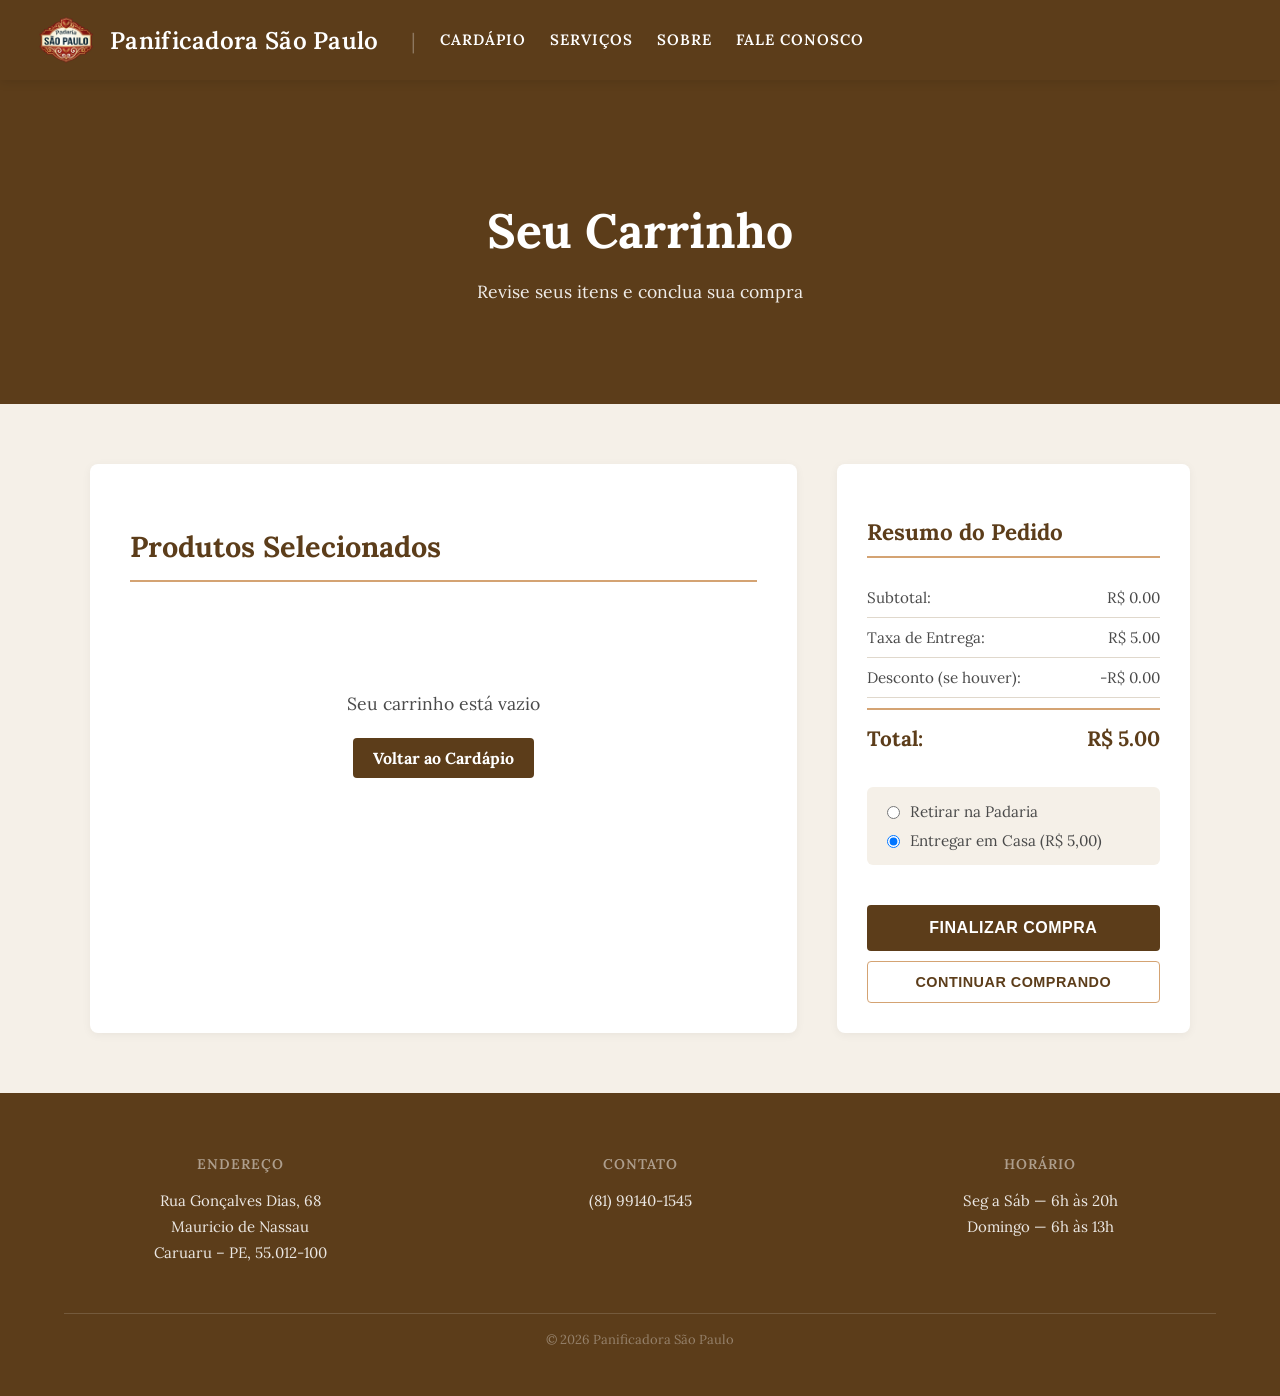
<file: compra.html>
<!doctype html>
<html lang="pt-BR">
  <head>
    <meta charset="UTF-8" />
    <meta name="viewport" content="width=device-width, initial-scale=1.0" />
    <title>Carrinho de Compras — Panificadora São Paulo</title>
    <link rel="stylesheet" href="css/style.css" />
    <link
      href="https://fonts.googleapis.com/css2?family=Lora&display=swap"
      rel="stylesheet"
    />
    <script src="js/script.js" defer></script>
    <link rel="icon" href="img/logo-removebg-preview.png" type="imagem/png" />
  </head>
  <body>
    <header>
      <div class="header-logo">
        <a href="index.html" class="logo-link">
          <img
            src="img/logo-removebg-preview.png"
            alt="Logotipo Panificadora São Paulo"
          />
          <h1 class="h1_title">Panificadora São Paulo</h1>
        </a>
      </div>
      <button class="menu-toggle" aria-expanded="false" aria-label="Abrir menu">
        <span class="bar"></span>
        <span class="bar"></span>
        <span class="bar"></span>
      </button>
      <nav class="main-nav">
        <a href="cardapio.html">Cardápio</a>
        <a href="serviços.html">Serviços</a>
        <a href="sobre.html">Sobre</a>
        <a href="fale_conosco.html">Fale Conosco</a>
      </nav>
    </header>

    <main class="compra-container">
      <section class="compra-hero">
        <div class="container">
          <h1>Seu Carrinho</h1>
          <p>Revise seus itens e conclua sua compra</p>
        </div>
      </section>

      <section class="container section-padding">
        <div class="compra-wrapper">
          <!-- Carrinho de Compras -->
          <div class="carrinho-lista">
            <h2>Produtos Selecionados</h2>

            <div id="carrinhoVazio" class="carrinho-vazio">
              <p>Seu carrinho está vazio</p>
              <a href="cardapio.html" class="btn-voltar">Voltar ao Cardápio</a>
            </div>

            <table
              id="tabelaProdutos"
              class="tabela-carrinho"
              style="display: none"
            >
              <thead>
                <tr>
                  <th>Produto</th>
                  <th>Preço Unitário</th>
                  <th>Quantidade</th>
                  <th>Subtotal</th>
                  <th>Ação</th>
                </tr>
              </thead>
              <tbody id="corpoProdutos">
                <!-- Produtos dinâmicos aqui -->
              </tbody>
            </table>
          </div>

          <!-- Resumo da Compra -->
          <aside class="resumo-compra">
            <div class="resumo-card">
              <h3>Resumo do Pedido</h3>

              <div class="resumo-item">
                <span>Subtotal:</span>
                <span id="subtotal">R$ 0,00</span>
              </div>

              <div class="resumo-item">
                <span>Taxa de Entrega:</span>
                <span id="taxaEntrega">R$ 0,00</span>
              </div>

              <div class="resumo-item">
                <span>Desconto (se houver):</span>
                <span id="desconto">-R$ 0,00</span>
              </div>

              <div class="resumo-total">
                <span>Total:</span>
                <span id="total">R$ 0,00</span>
              </div>

              <div class="opcoes-entrega">
                <label>
                  <input type="radio" name="tipoEntrega" value="retirada" />
                  Retirar na Padaria
                </label>
                <label>
                  <input
                    type="radio"
                    name="tipoEntrega"
                    value="entrega"
                    checked
                  />
                  Entregar em Casa (R$ 5,00)
                </label>
              </div>

              <button class="btn-finalizar">Finalizar Compra</button>
              <button
                class="btn-continuar"
                onclick="window.location.href = 'cardapio.html'"
              >
                Continuar Comprando
              </button>
            </div>
          </aside>
        </div>

        <!-- Formulário de Checkout -->
        <section id="checkoutSection" style="display: none">
          <h2>Dados da Entrega</h2>
          <form id="formCheckout" class="form-checkout">
            <div class="form-row">
              <div class="form-group">
                <label for="nomeCliente">Nome Completo *</label>
                <input
                  type="text"
                  id="nomeCliente"
                  name="nomeCliente"
                  minlength="3"
                  autocomplete="name"
                  required
                />
              </div>
              <div class="form-group">
                <label for="emailCliente">E-mail *</label>
                <input
                  type="email"
                  id="emailCliente"
                  name="emailCliente"
                  autocomplete="email"
                  required
                />
              </div>
            </div>

            <div class="form-row">
              <div class="form-group">
                <label for="telefoneCliente">Telefone *</label>
                <input
                  type="tel"
                  id="telefoneCliente"
                  name="telefoneCliente"
                  placeholder="(XX) XXXXX-XXXX"
                  inputmode="tel"
                  pattern="\(?\d{2}\)?\s?\d{4,5}-?\d{4}"
                  title="Informe um telefone válido com DDD. Ex.: (81) 99140-1545"
                  autocomplete="tel"
                  required
                />
              </div>
              <div class="form-group">
                <label for="cepCliente">CEP *</label>
                <input
                  type="text"
                  id="cepCliente"
                  name="cepCliente"
                  placeholder="XXXXX-XXX"
                  inputmode="numeric"
                  pattern="\d{5}-?\d{3}"
                  title="Informe um CEP válido. Ex.: 55012-100"
                  autocomplete="postal-code"
                  required
                />
              </div>
            </div>

            <div class="form-row">
              <div class="form-group">
                <label for="ruaCliente">Rua *</label>
                <input
                  type="text"
                  id="ruaCliente"
                  name="ruaCliente"
                  minlength="3"
                  autocomplete="address-line1"
                  required
                />
              </div>
              <div class="form-group">
                <label for="numeroCliente">Número *</label>
                <input
                  type="text"
                  id="numeroCliente"
                  name="numeroCliente"
                  inputmode="numeric"
                  pattern="\d+"
                  title="Informe apenas números no campo Número."
                  autocomplete="address-line2"
                  required
                />
              </div>
            </div>

            <div class="form-row">
              <div class="form-group">
                <label for="complementoCliente">Complemento</label>
                <input
                  type="text"
                  id="complementoCliente"
                  name="complementoCliente"
                  placeholder="Apto, sala, etc."
                />
              </div>
              <div class="form-group">
                <label for="bairroCliente">Bairro *</label>
                <input
                  type="text"
                  id="bairroCliente"
                  name="bairroCliente"
                  minlength="2"
                  autocomplete="address-level3"
                  required
                />
              </div>
            </div>

            <div class="form-group">
              <label for="localidadeFixa">Localidade</label>
              <input
                type="text"
                id="localidadeFixa"
                value="Caruaru - PE"
                readonly
                aria-readonly="true"
              />
            </div>

            <div class="form-group">
              <label for="obsCliente">Observações</label>
              <textarea
                id="obsCliente"
                name="obsCliente"
                rows="3"
                placeholder="Deixe sua mensagem (opcional)"
              ></textarea>
            </div>

            <div class="form-actions">
              <button type="submit" class="btn-confirmar">
                Confirmar Compra
              </button>
              <button type="button" class="btn-voltar-carrinho">
                Voltar ao Carrinho
              </button>
            </div>
          </form>
        </section>
      </section>
    </main>

    <footer class="footer">
      <div class="footer-linha-topo">
        <div class="footer-bloco">
          <h3>Endereço</h3>
          <p>
            Rua Gonçalves Dias, 68<br />Mauricio de Nassau<br />Caruaru – PE,
            55.012-100
          </p>
        </div>
        <div class="footer-bloco">
          <h3>Contato</h3>
          <p>(81) 99140-1545</p>
        </div>
        <div class="footer-bloco">
          <h3>Horário</h3>
          <p>Seg a Sáb — 6h às 20h<br />Domingo — 6h às 13h</p>
        </div>
      </div>
      <p class="footer-copy">© 2026 Panificadora São Paulo</p>
    </footer>
  </body>
</html>
</file>
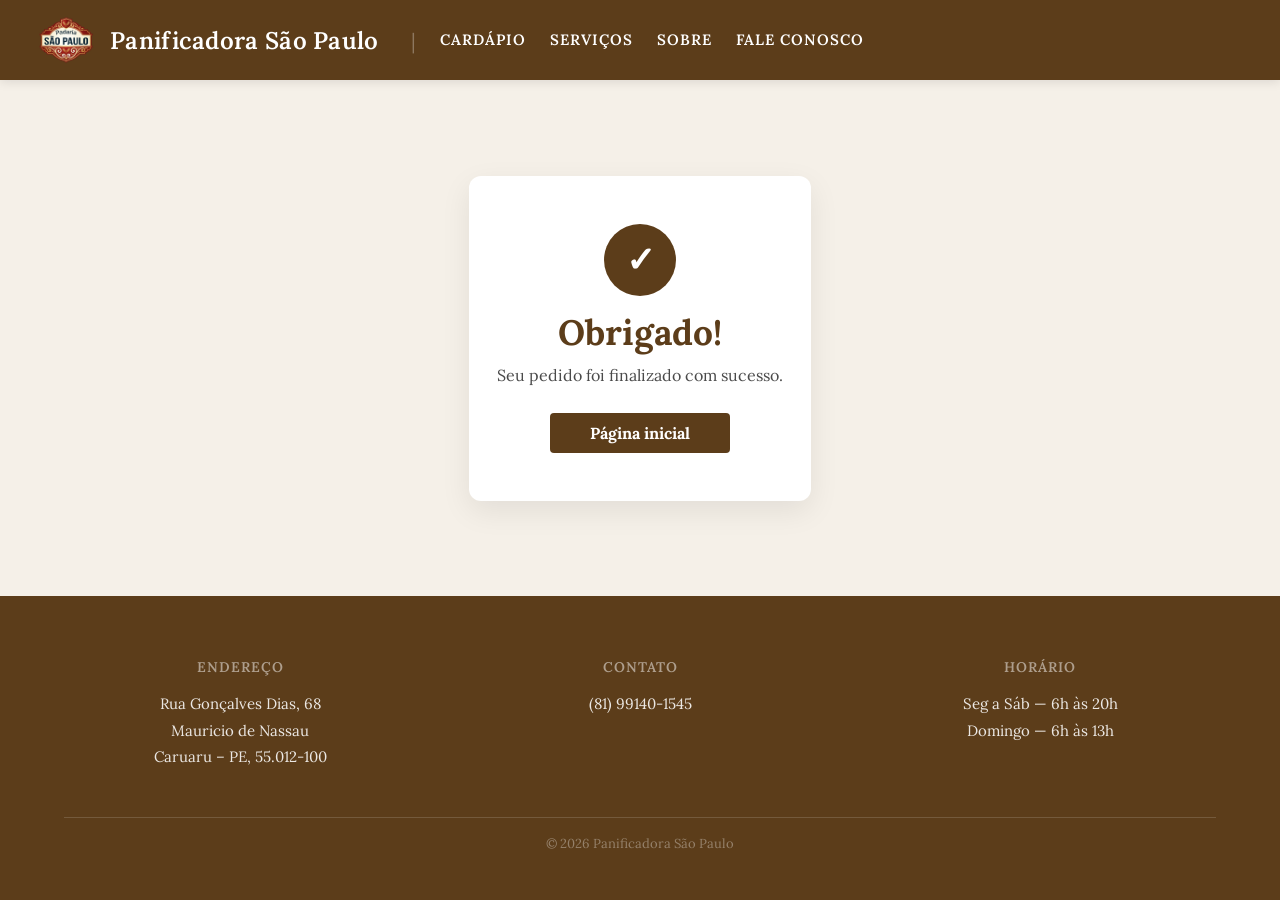
<file: compra_concluida.html>
<!doctype html>
<html lang="pt-BR">
  <head>
    <meta charset="UTF-8" />
    <meta name="viewport" content="width=device-width, initial-scale=1.0" />
    <title>Compra Finalizada</title>
    <link rel="stylesheet" href="css/style.css" />
    <link
      href="https://fonts.googleapis.com/css2?family=Lora&display=swap"
      rel="stylesheet"
    />
    <script src="js/script.js" defer></script>
    <link rel="icon" href="img/logo-removebg-preview.png" type="imagem/png" />
  </head>
  <body>
    <header>
      <div class="header-logo">
        <a href="index.html" class="logo-link"
          ><img src="img/logo-removebg-preview.png" alt="ícone" />
          <h1 class="h1_title">Panificadora São Paulo</h1>
        </a>
      </div>
      <button class="menu-toggle" aria-expanded="false" aria-label="Abrir menu">
        <span class="bar"></span>
        <span class="bar"></span>
        <span class="bar"></span>
      </button>
      <nav class="main-nav">
        <a href="cardapio.html">Cardápio</a>
        <a href="serviços.html">Serviços</a>
        <a href="sobre.html">Sobre</a>
        <a href="fale_conosco.html">Fale Conosco</a>
      </nav>
    </header>

    <main class="mensagem-enviada-wrapper">
      <section class="container section-padding">
        <div class="mensagem-enviada-card">
          <div class="mensagem-enviada-check" aria-hidden="true">✓</div>
          <h1>Obrigado!</h1>
          <p>Seu pedido foi finalizado com sucesso.</p>
          <a href="index.html" class="btn-voltar">Página inicial</a>
        </div>
      </section>
    </main>

    <footer class="footer">
      <div class="footer-linha-topo">
        <div class="footer-bloco">
          <h3>Endereço</h3>
          <p>
            Rua Gonçalves Dias, 68<br />
            Mauricio de Nassau<br />
            Caruaru – PE, 55.012-100
          </p>
        </div>
        <div class="footer-bloco">
          <h3>Contato</h3>
          <p>(81) 99140-1545</p>
        </div>
        <div class="footer-bloco">
          <h3>Horário</h3>
          <p>Seg a Sáb — 6h às 20h<br />Domingo — 6h às 13h</p>
        </div>
      </div>
      <p class="footer-copy">© 2026 Panificadora São Paulo</p>
    </footer>
  </body>
</html>
</file>
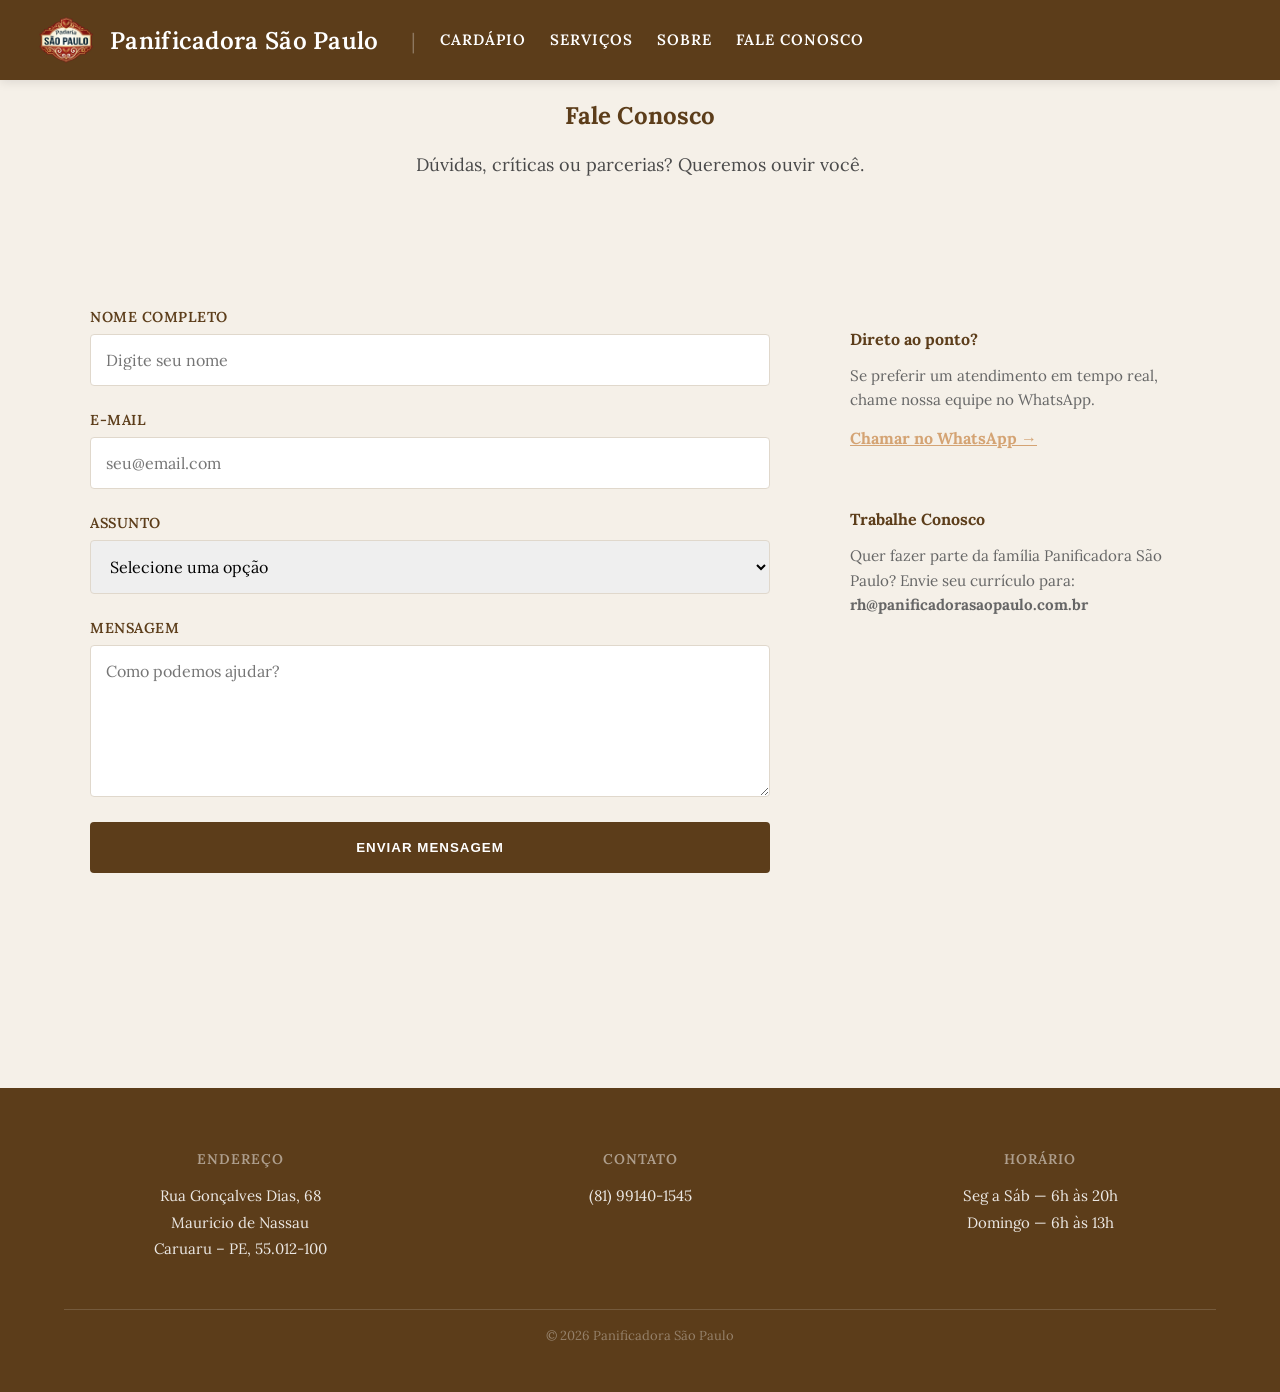
<file: fale_conosco.html>
<!doctype html>
<html lang="pt-BR">
  <head>
    <meta charset="UTF-8" />
    <meta name="viewport" content="width=device-width, initial-scale=1.0" />
    <title>Fale Conosco</title>
    <link rel="stylesheet" href="css/style.css" />
    <link
      href="https://fonts.googleapis.com/css2?family=Lora&display=swap"
      rel="stylesheet"
    />
    <script src="js/script.js" defer></script>
    <link rel="icon" href="img/logo-removebg-preview.png" type="imagem/png" />
  </head>
  <body>
    <header>
      <div class="header-logo">
        <a href="index.html" class="logo-link"
          ><img src="img/logo-removebg-preview.png" alt="ícone" />
          <h1 class="h1_title">Panificadora São Paulo</h1>
        </a>
      </div>
      <button class="menu-toggle" aria-expanded="false" aria-label="Abrir menu">
        <span class="bar"></span>
        <span class="bar"></span>
        <span class="bar"></span>
      </button>
      <nav class="main-nav">
        <a href="cardapio.html">Cardápio</a>
        <a href="serviços.html">Serviços</a>
        <a href="sobre.html">Sobre</a>
        <a href="fale_conosco.html">Fale Conosco</a>
      </nav>
    </header>

    <main class="contato-page">
      <section class="contato-hero">
        <div class="container">
          <h1 class="faleconosco-hero-h1">Fale Conosco</h1>
          <p class="p-faleconosco">
            Dúvidas, críticas ou parcerias? Queremos ouvir você.
          </p>
        </div>
      </section>

      <section class="container section-padding">
        <div class="contato-wrapper">
          <form id="contatoForm" class="contato-form">
            <input
              type="hidden"
              name="access_key"
              value="COLE_SUA_ACCESS_KEY_WEB3FORMS"
            />
            <input
              type="hidden"
              name="subject"
              value="Novo contato - Panificadora São Paulo"
            />
            <input
              type="hidden"
              name="from_name"
              value="Site Panificadora São Paulo"
            />
            <input
              type="checkbox"
              name="botcheck"
              class="hidden-botcheck"
              tabindex="-1"
              autocomplete="off"
            />
            <div class="form-group">
              <label for="nome">Nome Completo</label>
              <input
                type="text"
                id="nome"
                name="nome"
                placeholder="Digite seu nome"
                required
              />
            </div>

            <div class="form-group">
              <label for="email">E-mail</label>
              <input
                type="email"
                id="email"
                name="email"
                placeholder="seu@email.com"
                required
              />
            </div>

            <div class="form-group">
              <label for="assunto">Assunto</label>
              <select id="assunto" name="assunto" required>
                <option value="" disabled selected>Selecione uma opção</option>
                <option value="elogio">Elogio</option>
                <option value="reclamacao">Reclamação</option>
                <option value="contratacao">
                  Contratação de Serviço de Entrega
                </option>
                <option value="outros">Outros</option>
              </select>
            </div>

            <div class="form-group">
              <label for="mensagem">Mensagem</label>
              <textarea
                id="mensagem"
                name="mensagem"
                rows="6"
                placeholder="Como podemos ajudar?"
              ></textarea>
            </div>

            <button type="submit" class="btn-enviar">Enviar Mensagem</button>
            <p
              id="contatoFeedback"
              class="contato-feedback"
              aria-live="polite"
            ></p>
          </form>

          <div class="contato-info-lateral">
            <div class="info-item">
              <h4>Direto ao ponto?</h4>
              <p>
                Se preferir um atendimento em tempo real, chame nossa equipe no
                WhatsApp.
              </p>
              <a href="https://wa.me/5581991401545" class="link-zap"
                >Chamar no WhatsApp →</a
              >
            </div>
            <div class="info-item">
              <h4>Trabalhe Conosco</h4>
              <p>
                Quer fazer parte da família Panificadora São Paulo? Envie seu
                currículo para: <br /><strong
                  >rh@panificadorasaopaulo.com.br</strong
                >
              </p>
            </div>
          </div>
        </div>
      </section>
    </main>

    <footer class="footer">
      <div class="footer-linha-topo">
        <div class="footer-bloco">
          <h3>Endereço</h3>
          <p>
            Rua Gonçalves Dias, 68<br />
            Mauricio de Nassau<br />
            Caruaru – PE, 55.012-100
          </p>
        </div>
        <div class="footer-bloco">
          <h3>Contato</h3>
          <p>(81) 99140-1545</p>
        </div>
        <div class="footer-bloco">
          <h3>Horário</h3>
          <p>Seg a Sáb — 6h às 20h<br />Domingo — 6h às 13h</p>
        </div>
      </div>
      <p class="footer-copy">© 2026 Panificadora São Paulo</p>
    </footer>
  </body>
</html>
</file>
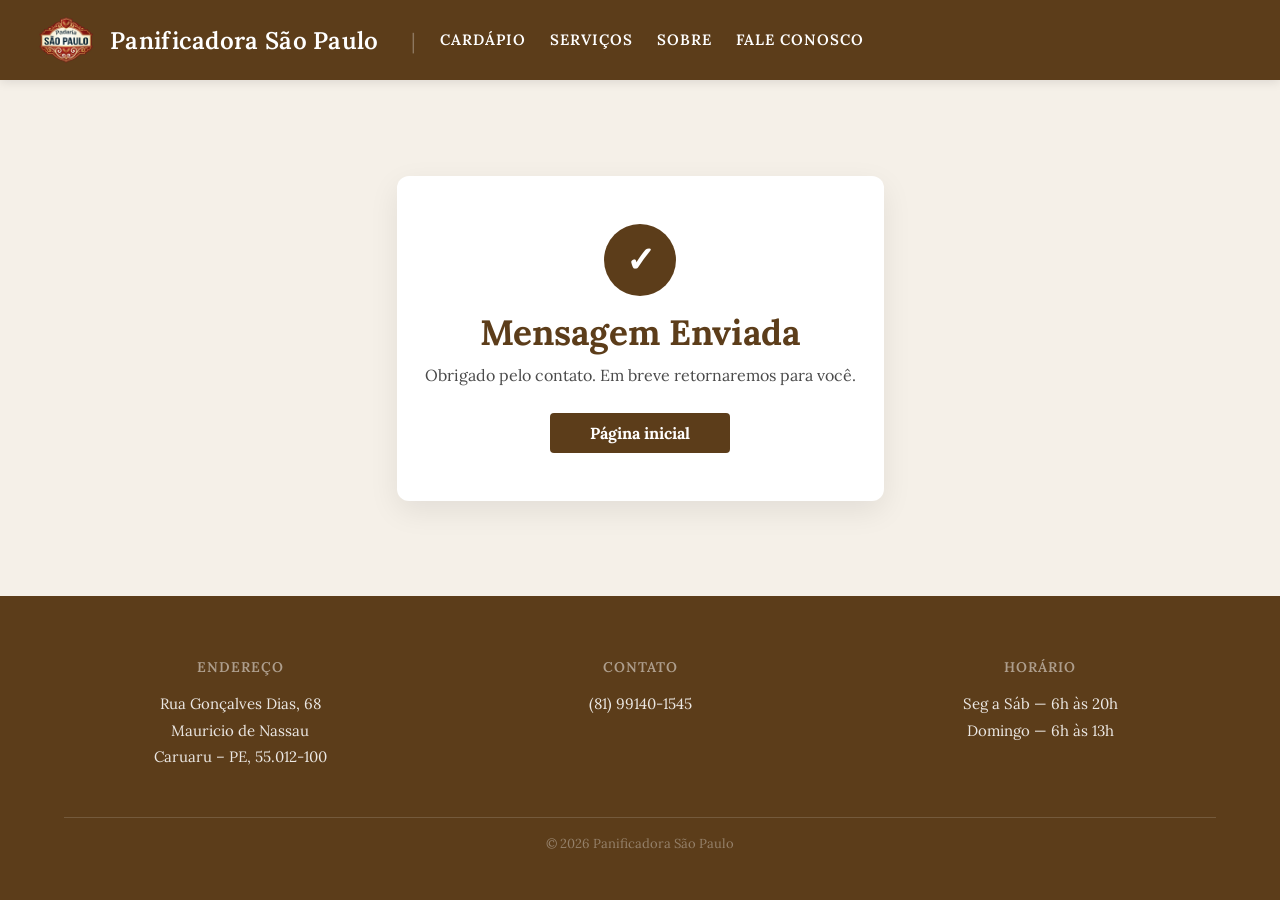
<file: mensagem_enviada.html>
<!doctype html>
<html lang="pt-BR">
  <head>
    <meta charset="UTF-8" />
    <meta name="viewport" content="width=device-width, initial-scale=1.0" />
    <title>Mensagem Enviada</title>
    <link rel="stylesheet" href="css/style.css" />
    <link
      href="https://fonts.googleapis.com/css2?family=Lora&display=swap"
      rel="stylesheet"
    />
    <script src="js/script.js" defer></script>
    <link rel="icon" href="img/logo-removebg-preview.png" type="imagem/png" />
  </head>
  <body>
    <header>
      <div class="header-logo">
        <a href="index.html" class="logo-link"
          ><img src="img/logo-removebg-preview.png" alt="ícone" />
          <h1 class="h1_title">Panificadora São Paulo</h1>
        </a>
      </div>
      <button class="menu-toggle" aria-expanded="false" aria-label="Abrir menu">
        <span class="bar"></span>
        <span class="bar"></span>
        <span class="bar"></span>
      </button>
      <nav class="main-nav">
        <a href="cardapio.html">Cardápio</a>
        <a href="serviços.html">Serviços</a>
        <a href="sobre.html">Sobre</a>
        <a href="fale_conosco.html">Fale Conosco</a>
      </nav>
    </header>

    <main class="mensagem-enviada-wrapper">
      <section class="container section-padding">
        <div class="mensagem-enviada-card">
          <div class="mensagem-enviada-check" aria-hidden="true">✓</div>
          <h1>Mensagem Enviada</h1>
          <p>Obrigado pelo contato. Em breve retornaremos para você.</p>
          <a href="index.html" class="btn-voltar">Página inicial</a>
        </div>
      </section>
    </main>

    <footer class="footer">
      <div class="footer-linha-topo">
        <div class="footer-bloco">
          <h3>Endereço</h3>
          <p>
            Rua Gonçalves Dias, 68<br />
            Mauricio de Nassau<br />
            Caruaru – PE, 55.012-100
          </p>
        </div>
        <div class="footer-bloco">
          <h3>Contato</h3>
          <p>(81) 99140-1545</p>
        </div>
        <div class="footer-bloco">
          <h3>Horário</h3>
          <p>Seg a Sáb — 6h às 20h<br />Domingo — 6h às 13h</p>
        </div>
      </div>
      <p class="footer-copy">© 2026 Panificadora São Paulo</p>
    </footer>
  </body>
</html>
</file>
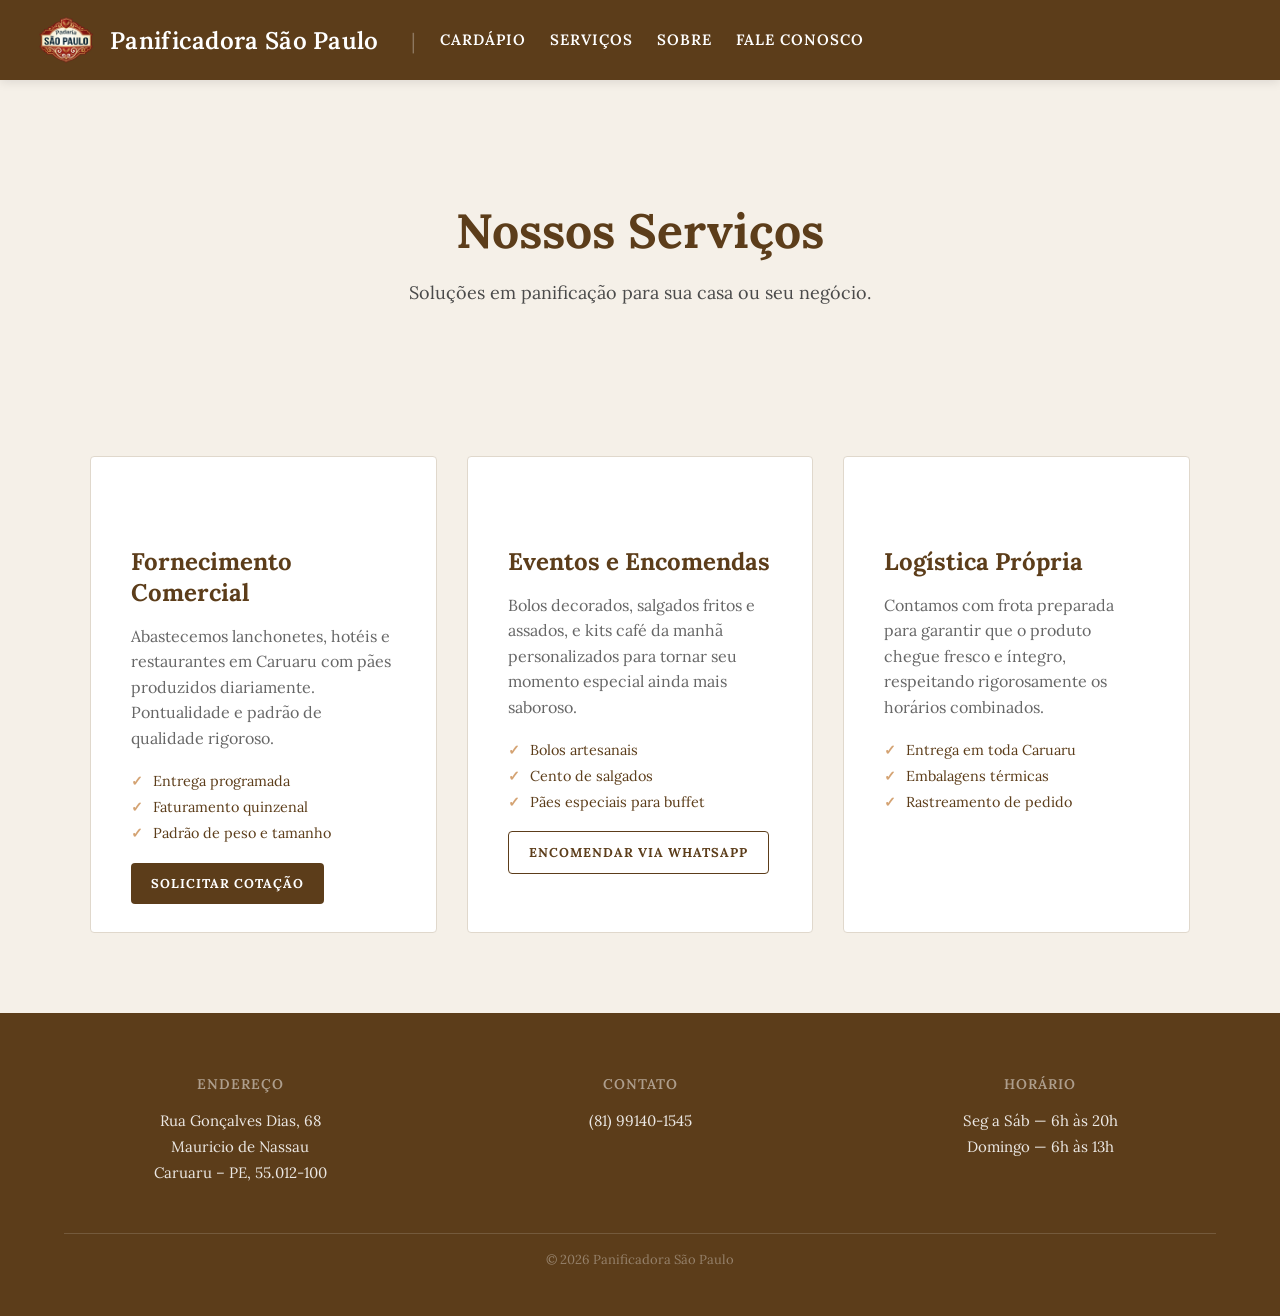
<file: serviços.html>
<!doctype html>
<html lang="pt-BR">
  <head>
    <meta charset="UTF-8" />
    <meta name="viewport" content="width=device-width, initial-scale=1.0" />
    <title>Serviços</title>
    <link rel="stylesheet" href="css/style.css" />
    <link
      href="https://fonts.googleapis.com/css2?family=Lora&display=swap"
      rel="stylesheet"
    />
    <script src="js/script.js" defer></script>
    <link rel="icon" href="img/logo-removebg-preview.png" type="imagem/png" />
  </head>
  <body>
    <header>
      <div class="header-logo">
        <a href="index.html" class="logo-link"
          ><img src="img/logo-removebg-preview.png" alt="ícone" />
          <h1 class="h1_title">Panificadora São Paulo</h1></a
        >
      </div>
      <button class="menu-toggle" aria-expanded="false" aria-label="Abrir menu">
        <span class="bar"></span>
        <span class="bar"></span>
        <span class="bar"></span>
      </button>
      <nav class="main-nav">
        <a href="cardapio.html">Cardápio</a>
        <a href="serviços.html">Serviços</a>
        <a href="sobre.html">Sobre</a>
        <a href="fale_conosco.html">Fale Conosco</a>
      </nav>
    </header>

    <main class="servicos-page">
      <section class="servicos-hero">
        <div class="container">
          <h1>Nossos Serviços</h1>
          <p>Soluções em panificação para sua casa ou seu negócio.</p>
        </div>
      </section>

      <section class="container">
        <div class="servicos-grid">
          <div class="servico-card">
            <div class="servico-icon">
              <iconify-icon icon="mdi:store-24-hour"></iconify-icon>
            </div>
            <div class="servico-info">
              <h3>Fornecimento Comercial</h3>
              <p>
                Abastecemos lanchonetes, hotéis e restaurantes em Caruaru com
                pães produzidos diariamente. Pontualidade e padrão de qualidade
                rigoroso.
              </p>
              <ul class="servico-lista">
                <li>Entrega programada</li>
                <li>Faturamento quinzenal</li>
                <li>Padrão de peso e tamanho</li>
              </ul>
              <a href="fale_conosco.html" class="btn-servico"
                >Solicitar Cotação</a
              >
            </div>
          </div>

          <div class="servico-card">
            <div class="servico-icon">
              <iconify-icon icon="mdi:cake-variant"></iconify-icon>
            </div>
            <div class="servico-info">
              <h3>Eventos e Encomendas</h3>
              <p>
                Bolos decorados, salgados fritos e assados, e kits café da manhã
                personalizados para tornar seu momento especial ainda mais
                saboroso.
              </p>
              <ul class="servico-lista">
                <li>Bolos artesanais</li>
                <li>Cento de salgados</li>
                <li>Pães especiais para buffet</li>
              </ul>
              <a
                href="https://wa.me/5581991401545"
                class="btn-servico secondary"
                >Encomendar via WhatsApp</a
              >
            </div>
          </div>

          <div class="servico-card">
            <div class="servico-icon">
              <iconify-icon icon="mdi:truck-delivery"></iconify-icon>
            </div>
            <div class="servico-info">
              <h3>Logística Própria</h3>
              <p>
                Contamos com frota preparada para garantir que o produto chegue
                fresco e íntegro, respeitando rigorosamente os horários
                combinados.
              </p>
              <ul class="servico-lista">
                <li>Entrega em toda Caruaru</li>
                <li>Embalagens térmicas</li>
                <li>Rastreamento de pedido</li>
              </ul>
            </div>
          </div>
        </div>
      </section>
    </main>

    <footer class="footer">
      <div class="footer-linha-topo">
        <div class="footer-bloco">
          <h3>Endereço</h3>
          <p>
            Rua Gonçalves Dias, 68<br />
            Mauricio de Nassau<br />
            Caruaru – PE, 55.012-100
          </p>
        </div>
        <div class="footer-bloco">
          <h3>Contato</h3>
          <p>(81) 99140-1545</p>
        </div>
        <div class="footer-bloco">
          <h3>Horário</h3>
          <p>Seg a Sáb — 6h às 20h<br />Domingo — 6h às 13h</p>
        </div>
      </div>
      <p class="footer-copy">© 2026 Panificadora São Paulo</p>
    </footer>
  </body>
</html>
</file>
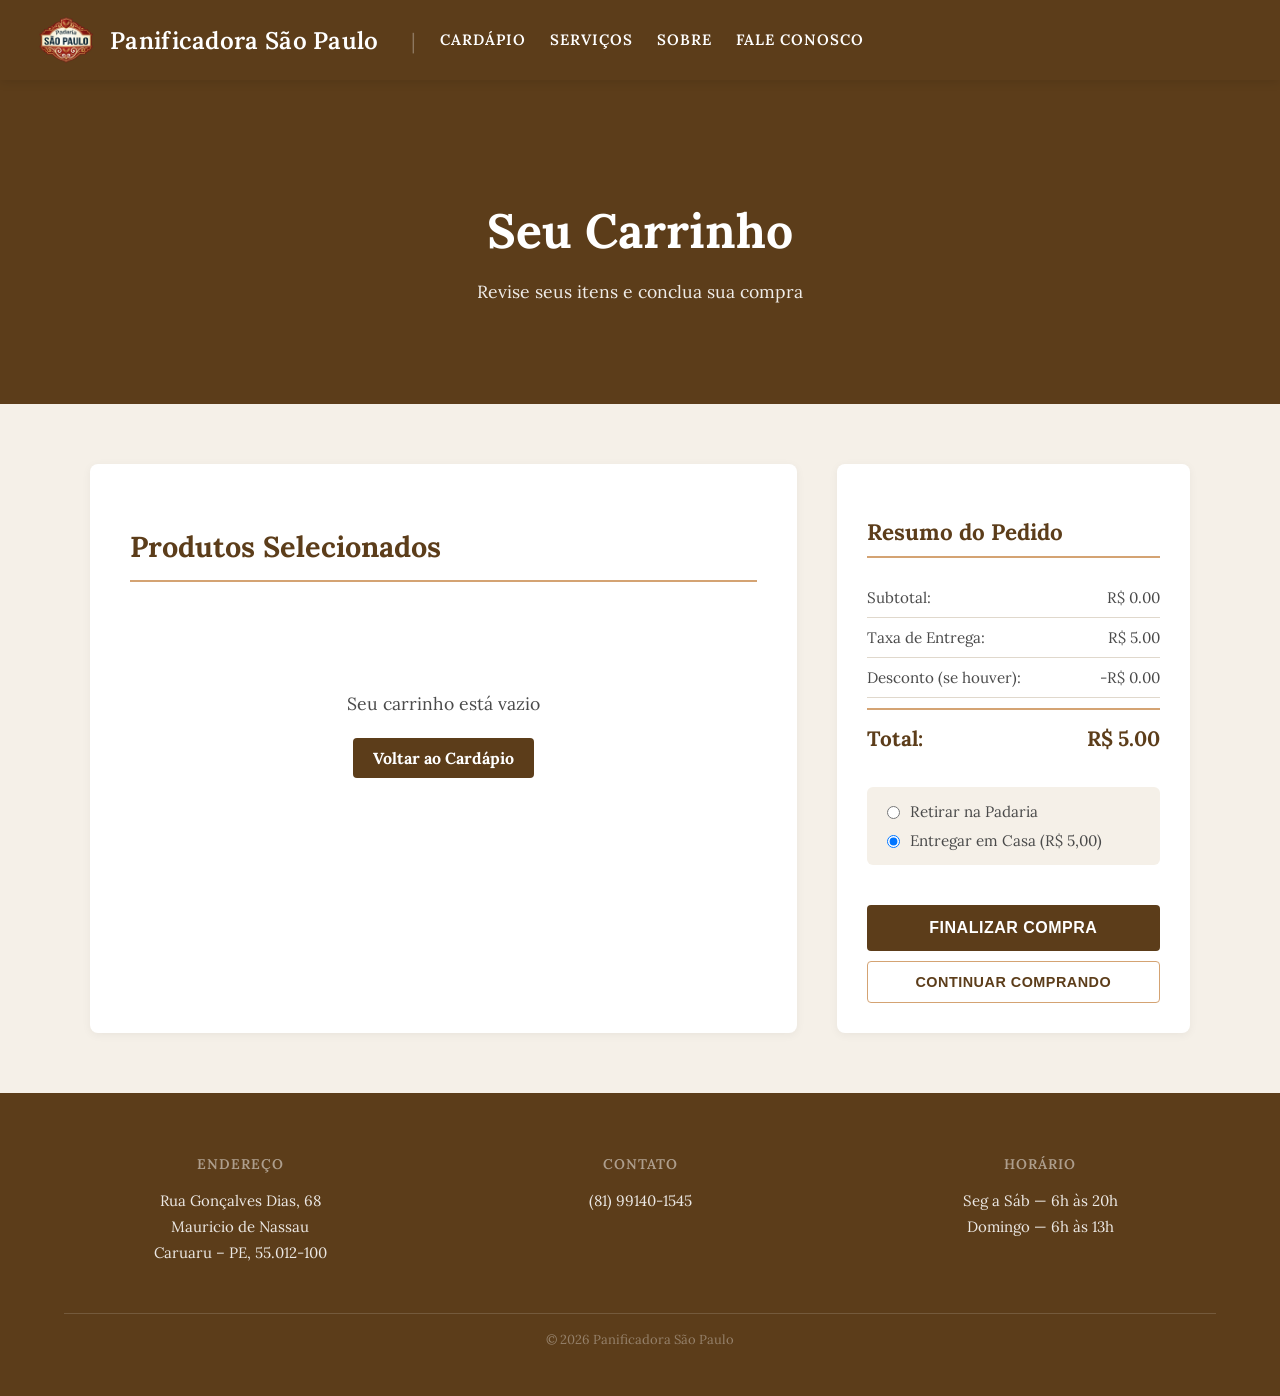
<file: html/compra.html>
<!doctype html>
<html lang="pt-BR">
  <head>
    <meta charset="UTF-8" />
    <meta name="viewport" content="width=device-width, initial-scale=1.0" />
    <title>Carrinho de Compras — Panificadora São Paulo</title>
    <link rel="stylesheet" href="../css/style.css" />
    <link
      href="https://fonts.googleapis.com/css2?family=Lora&display=swap"
      rel="stylesheet"
    />
    <script src="../js/script.js" defer></script>
    <link
      rel="icon"
      href="../img/logo-removebg-preview.png"
      type="imagem/png"
    />
  </head>
  <body>
    <header>
      <div class="header-logo">
        <a href="index.html" class="logo-link">
          <img
            src="../img/logo-removebg-preview.png"
            alt="Logotipo Panificadora São Paulo"
          />
          <h1 class="h1_title">Panificadora São Paulo</h1>
        </a>
      </div>
      <button class="menu-toggle" aria-expanded="false" aria-label="Abrir menu">
        <span class="bar"></span>
        <span class="bar"></span>
        <span class="bar"></span>
      </button>
      <nav class="main-nav">
        <a href="cardapio.html">Cardápio</a>
        <a href="serviços.html">Serviços</a>
        <a href="sobre.html">Sobre</a>
        <a href="fale_conosco.html">Fale Conosco</a>
      </nav>
    </header>

    <main class="compra-container">
      <section class="compra-hero">
        <div class="container">
          <h1>Seu Carrinho</h1>
          <p>Revise seus itens e conclua sua compra</p>
        </div>
      </section>

      <section class="container section-padding">
        <div class="compra-wrapper">
          <!-- Carrinho de Compras -->
          <div class="carrinho-lista">
            <h2>Produtos Selecionados</h2>

            <div id="carrinhoVazio" class="carrinho-vazio">
              <p>Seu carrinho está vazio</p>
              <a href="cardapio.html" class="btn-voltar">Voltar ao Cardápio</a>
            </div>

            <table
              id="tabelaProdutos"
              class="tabela-carrinho"
              style="display: none"
            >
              <thead>
                <tr>
                  <th>Produto</th>
                  <th>Preço Unitário</th>
                  <th>Quantidade</th>
                  <th>Subtotal</th>
                  <th>Ação</th>
                </tr>
              </thead>
              <tbody id="corpoProdutos">
                <!-- Produtos dinâmicos aqui -->
              </tbody>
            </table>
          </div>

          <!-- Resumo da Compra -->
          <aside class="resumo-compra">
            <div class="resumo-card">
              <h3>Resumo do Pedido</h3>

              <div class="resumo-item">
                <span>Subtotal:</span>
                <span id="subtotal">R$ 0,00</span>
              </div>

              <div class="resumo-item">
                <span>Taxa de Entrega:</span>
                <span id="taxaEntrega">R$ 0,00</span>
              </div>

              <div class="resumo-item">
                <span>Desconto (se houver):</span>
                <span id="desconto">-R$ 0,00</span>
              </div>

              <div class="resumo-total">
                <span>Total:</span>
                <span id="total">R$ 0,00</span>
              </div>

              <div class="opcoes-entrega">
                <label>
                  <input type="radio" name="tipoEntrega" value="retirada" />
                  Retirar na Padaria
                </label>
                <label>
                  <input
                    type="radio"
                    name="tipoEntrega"
                    value="entrega"
                    checked
                  />
                  Entregar em Casa (R$ 5,00)
                </label>
              </div>

              <button class="btn-finalizar">Finalizar Compra</button>
              <button
                class="btn-continuar"
                onclick="window.location.href = 'cardapio.html'"
              >
                Continuar Comprando
              </button>
            </div>
          </aside>
        </div>

        <!-- Formulário de Checkout -->
        <section id="checkoutSection" style="display: none">
          <h2>Dados da Entrega</h2>
          <form id="formCheckout" class="form-checkout">
            <div class="form-row">
              <div class="form-group">
                <label for="nomeCliente">Nome Completo *</label>
                <input
                  type="text"
                  id="nomeCliente"
                  name="nomeCliente"
                  minlength="3"
                  autocomplete="name"
                  required
                />
              </div>
              <div class="form-group">
                <label for="emailCliente">E-mail *</label>
                <input
                  type="email"
                  id="emailCliente"
                  name="emailCliente"
                  autocomplete="email"
                  required
                />
              </div>
            </div>

            <div class="form-row">
              <div class="form-group">
                <label for="telefoneCliente">Telefone *</label>
                <input
                  type="tel"
                  id="telefoneCliente"
                  name="telefoneCliente"
                  placeholder="(XX) XXXXX-XXXX"
                  inputmode="tel"
                  pattern="\(?\d{2}\)?\s?\d{4,5}-?\d{4}"
                  title="Informe um telefone válido com DDD. Ex.: (81) 99140-1545"
                  autocomplete="tel"
                  required
                />
              </div>
              <div class="form-group">
                <label for="cepCliente">CEP *</label>
                <input
                  type="text"
                  id="cepCliente"
                  name="cepCliente"
                  placeholder="XXXXX-XXX"
                  inputmode="numeric"
                  pattern="\d{5}-?\d{3}"
                  title="Informe um CEP válido. Ex.: 55012-100"
                  autocomplete="postal-code"
                  required
                />
              </div>
            </div>

            <div class="form-row">
              <div class="form-group">
                <label for="ruaCliente">Rua *</label>
                <input
                  type="text"
                  id="ruaCliente"
                  name="ruaCliente"
                  minlength="3"
                  autocomplete="address-line1"
                  required
                />
              </div>
              <div class="form-group">
                <label for="numeroCliente">Número *</label>
                <input
                  type="text"
                  id="numeroCliente"
                  name="numeroCliente"
                  inputmode="numeric"
                  pattern="\d+"
                  title="Informe apenas números no campo Número."
                  autocomplete="address-line2"
                  required
                />
              </div>
            </div>

            <div class="form-row">
              <div class="form-group">
                <label for="complementoCliente">Complemento</label>
                <input
                  type="text"
                  id="complementoCliente"
                  name="complementoCliente"
                  placeholder="Apto, sala, etc."
                />
              </div>
              <div class="form-group">
                <label for="bairroCliente">Bairro *</label>
                <input
                  type="text"
                  id="bairroCliente"
                  name="bairroCliente"
                  minlength="2"
                  autocomplete="address-level3"
                  required
                />
              </div>
            </div>

            <div class="form-group">
              <label for="localidadeFixa">Localidade</label>
              <input
                type="text"
                id="localidadeFixa"
                value="Caruaru - PE"
                readonly
                aria-readonly="true"
              />
            </div>

            <div class="form-group">
              <label for="obsCliente">Observações</label>
              <textarea
                id="obsCliente"
                name="obsCliente"
                rows="3"
                placeholder="Deixe sua mensagem (opcional)"
              ></textarea>
            </div>

            <div class="form-actions">
              <button type="submit" class="btn-confirmar">
                Confirmar Compra
              </button>
              <button type="button" class="btn-voltar-carrinho">
                Voltar ao Carrinho
              </button>
            </div>
          </form>
        </section>
      </section>
    </main>

    <footer class="footer">
      <div class="footer-linha-topo">
        <div class="footer-bloco">
          <h3>Endereço</h3>
          <p>
            Rua Gonçalves Dias, 68<br />Mauricio de Nassau<br />Caruaru – PE,
            55.012-100
          </p>
        </div>
        <div class="footer-bloco">
          <h3>Contato</h3>
          <p>(81) 99140-1545</p>
        </div>
        <div class="footer-bloco">
          <h3>Horário</h3>
          <p>Seg a Sáb — 6h às 20h<br />Domingo — 6h às 13h</p>
        </div>
      </div>
      <p class="footer-copy">© 2026 Panificadora São Paulo</p>
    </footer>
  </body>
</html>
</file>
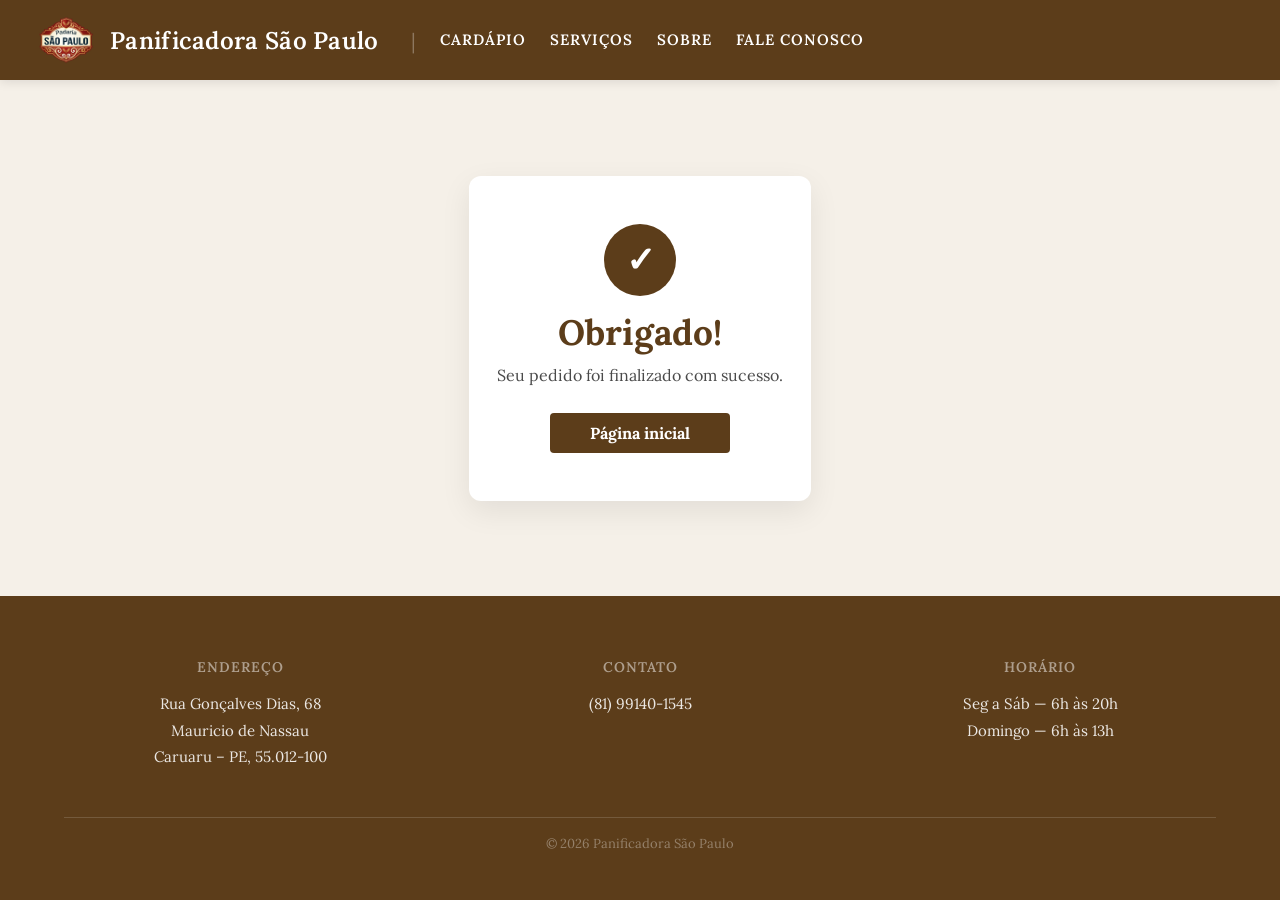
<file: html/compra_concluida.html>
<!doctype html>
<html lang="pt-BR">
  <head>
    <meta charset="UTF-8" />
    <meta name="viewport" content="width=device-width, initial-scale=1.0" />
    <title>Compra Finalizada</title>
    <link rel="stylesheet" href="../css/style.css" />
    <link
      href="https://fonts.googleapis.com/css2?family=Lora&display=swap"
      rel="stylesheet"
    />
    <script src="../js/script.js" defer></script>
    <link
      rel="icon"
      href="../img/logo-removebg-preview.png"
      type="imagem/png"
    />
  </head>
  <body>
    <header>
      <div class="header-logo">
        <a href="index.html" class="logo-link"
          ><img src="../img/logo-removebg-preview.png" alt="ícone" />
          <h1 class="h1_title">Panificadora São Paulo</h1>
        </a>
      </div>
      <button class="menu-toggle" aria-expanded="false" aria-label="Abrir menu">
        <span class="bar"></span>
        <span class="bar"></span>
        <span class="bar"></span>
      </button>
      <nav class="main-nav">
        <a href="cardapio.html">Cardápio</a>
        <a href="serviços.html">Serviços</a>
        <a href="sobre.html">Sobre</a>
        <a href="fale_conosco.html">Fale Conosco</a>
      </nav>
    </header>

    <main class="mensagem-enviada-wrapper">
      <section class="container section-padding">
        <div class="mensagem-enviada-card">
          <div class="mensagem-enviada-check" aria-hidden="true">✓</div>
          <h1>Obrigado!</h1>
          <p>Seu pedido foi finalizado com sucesso.</p>
          <a href="index.html" class="btn-voltar">Página inicial</a>
        </div>
      </section>
    </main>

    <footer class="footer">
      <div class="footer-linha-topo">
        <div class="footer-bloco">
          <h3>Endereço</h3>
          <p>
            Rua Gonçalves Dias, 68<br />
            Mauricio de Nassau<br />
            Caruaru – PE, 55.012-100
          </p>
        </div>
        <div class="footer-bloco">
          <h3>Contato</h3>
          <p>(81) 99140-1545</p>
        </div>
        <div class="footer-bloco">
          <h3>Horário</h3>
          <p>Seg a Sáb — 6h às 20h<br />Domingo — 6h às 13h</p>
        </div>
      </div>
      <p class="footer-copy">© 2026 Panificadora São Paulo</p>
    </footer>
  </body>
</html>
</file>
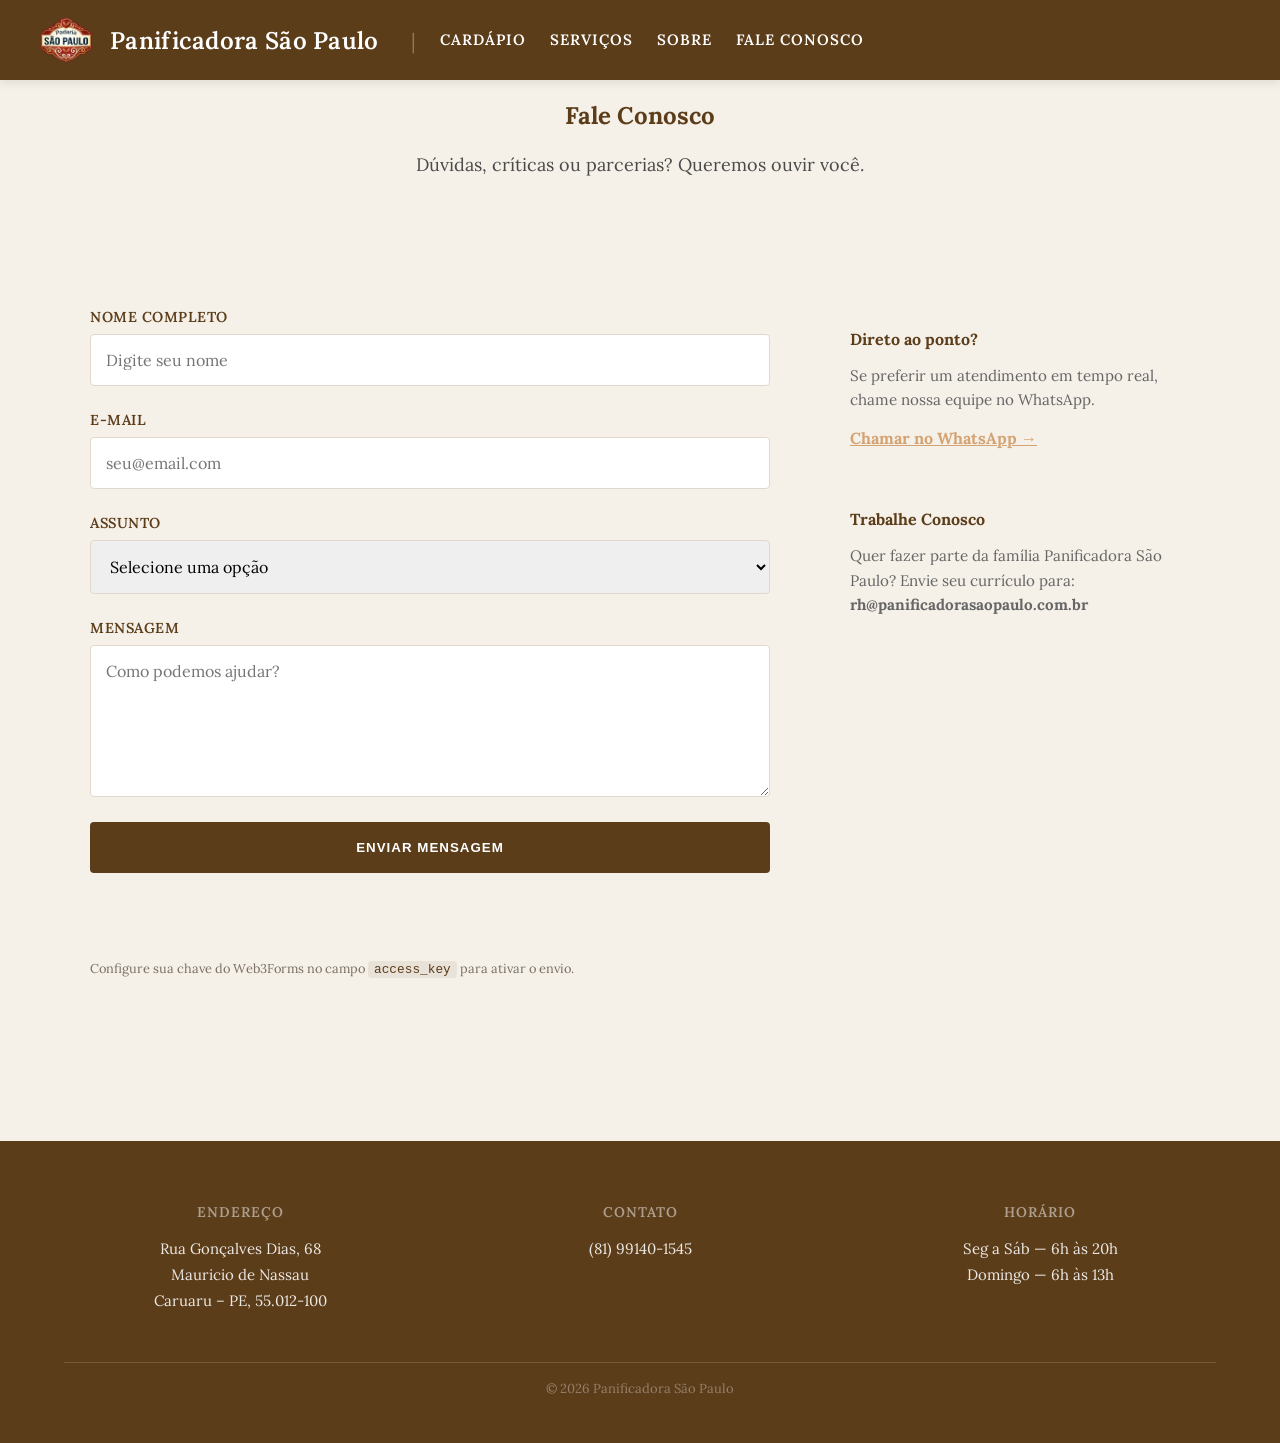
<file: html/fale_conosco.html>
<!doctype html>
<html lang="pt-BR">
  <head>
    <meta charset="UTF-8" />
    <meta name="viewport" content="width=device-width, initial-scale=1.0" />
    <title>Fale Conosco</title>
    <link rel="stylesheet" href="../css/style.css" />
    <link
      href="https://fonts.googleapis.com/css2?family=Lora&display=swap"
      rel="stylesheet"
    />
    <script src="../js/script.js" defer></script>
    <link
      rel="icon"
      href="../img/logo-removebg-preview.png"
      type="imagem/png"
    />
  </head>
  <body>
    <header>
      <div class="header-logo">
        <a href="index.html" class="logo-link"
          ><img src="../img/logo-removebg-preview.png" alt="ícone" />
          <h1 class="h1_title">Panificadora São Paulo</h1>
        </a>
      </div>
      <button class="menu-toggle" aria-expanded="false" aria-label="Abrir menu">
        <span class="bar"></span>
        <span class="bar"></span>
        <span class="bar"></span>
      </button>
      <nav class="main-nav">
        <a href="cardapio.html">Cardápio</a>
        <a href="serviços.html">Serviços</a>
        <a href="sobre.html">Sobre</a>
        <a href="fale_conosco.html">Fale Conosco</a>
      </nav>
    </header>

    <main class="contato-page">
      <section class="contato-hero">
        <div class="container">
          <h1 class="faleconosco-hero-h1">Fale Conosco</h1>
          <p class="p-faleconosco">
            Dúvidas, críticas ou parcerias? Queremos ouvir você.
          </p>
        </div>
      </section>

      <section class="container section-padding">
        <div class="contato-wrapper">
          <form id="contatoForm" class="contato-form">
            <input
              type="hidden"
              name="access_key"
              value="COLE_SUA_ACCESS_KEY_WEB3FORMS"
            />
            <input
              type="hidden"
              name="subject"
              value="Novo contato - Panificadora São Paulo"
            />
            <input
              type="hidden"
              name="from_name"
              value="Site Panificadora São Paulo"
            />
            <input
              type="checkbox"
              name="botcheck"
              class="hidden-botcheck"
              tabindex="-1"
              autocomplete="off"
            />
            <div class="form-group">
              <label for="nome">Nome Completo</label>
              <input
                type="text"
                id="nome"
                name="nome"
                placeholder="Digite seu nome"
                required
              />
            </div>

            <div class="form-group">
              <label for="email">E-mail</label>
              <input
                type="email"
                id="email"
                name="email"
                placeholder="seu@email.com"
                required
              />
            </div>

            <div class="form-group">
              <label for="assunto">Assunto</label>
              <select id="assunto" name="assunto" required>
                <option value="" disabled selected>Selecione uma opção</option>
                <option value="elogio">Elogio</option>
                <option value="reclamacao">Reclamação</option>
                <option value="contratacao">
                  Contratação de Serviço de Entrega
                </option>
                <option value="outros">Outros</option>
              </select>
            </div>

            <div class="form-group">
              <label for="mensagem">Mensagem</label>
              <textarea
                id="mensagem"
                name="mensagem"
                rows="6"
                placeholder="Como podemos ajudar?"
              ></textarea>
            </div>

            <button type="submit" class="btn-enviar">Enviar Mensagem</button>
            <p
              id="contatoFeedback"
              class="contato-feedback"
              aria-live="polite"
            ></p>
            <p class="contato-config-hint">
              Configure sua chave do Web3Forms no campo
              <code>access_key</code> para ativar o envio.
            </p>
          </form>

          <div class="contato-info-lateral">
            <div class="info-item">
              <h4>Direto ao ponto?</h4>
              <p>
                Se preferir um atendimento em tempo real, chame nossa equipe no
                WhatsApp.
              </p>
              <a href="https://wa.me/5581991401545" class="link-zap"
                >Chamar no WhatsApp →</a
              >
            </div>
            <div class="info-item">
              <h4>Trabalhe Conosco</h4>
              <p>
                Quer fazer parte da família Panificadora São Paulo? Envie seu
                currículo para: <br /><strong
                  >rh@panificadorasaopaulo.com.br</strong
                >
              </p>
            </div>
          </div>
        </div>
      </section>
    </main>

    <footer class="footer">
      <div class="footer-linha-topo">
        <div class="footer-bloco">
          <h3>Endereço</h3>
          <p>
            Rua Gonçalves Dias, 68<br />
            Mauricio de Nassau<br />
            Caruaru – PE, 55.012-100
          </p>
        </div>
        <div class="footer-bloco">
          <h3>Contato</h3>
          <p>(81) 99140-1545</p>
        </div>
        <div class="footer-bloco">
          <h3>Horário</h3>
          <p>Seg a Sáb — 6h às 20h<br />Domingo — 6h às 13h</p>
        </div>
      </div>
      <p class="footer-copy">© 2026 Panificadora São Paulo</p>
    </footer>
  </body>
</html>
</file>
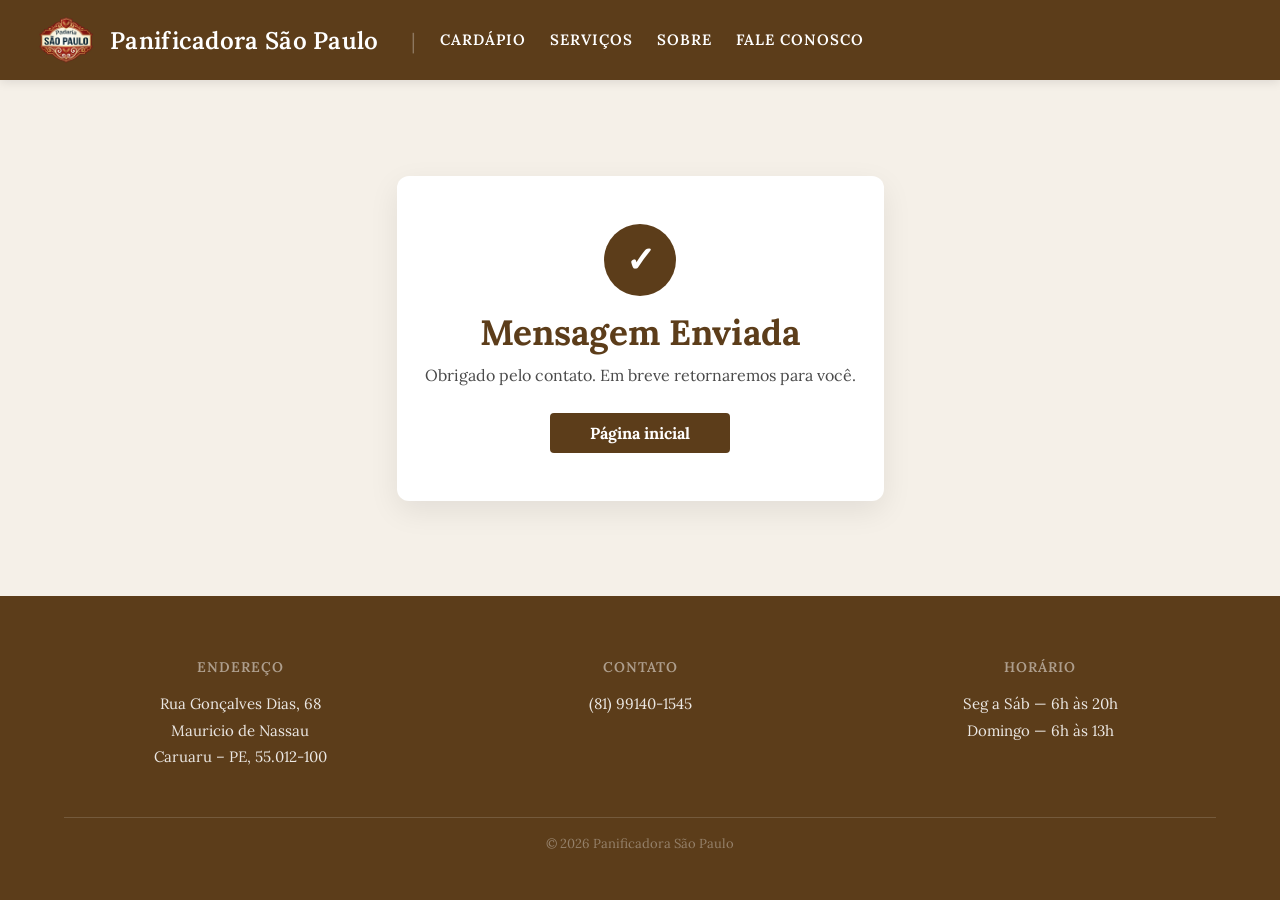
<file: html/mensagem_enviada.html>
<!doctype html>
<html lang="pt-BR">
  <head>
    <meta charset="UTF-8" />
    <meta name="viewport" content="width=device-width, initial-scale=1.0" />
    <title>Mensagem Enviada</title>
    <link rel="stylesheet" href="../css/style.css" />
    <link
      href="https://fonts.googleapis.com/css2?family=Lora&display=swap"
      rel="stylesheet"
    />
    <script src="../js/script.js" defer></script>
    <link
      rel="icon"
      href="../img/logo-removebg-preview.png"
      type="imagem/png"
    />
  </head>
  <body>
    <header>
      <div class="header-logo">
        <a href="index.html" class="logo-link"
          ><img src="../img/logo-removebg-preview.png" alt="ícone" />
          <h1 class="h1_title">Panificadora São Paulo</h1>
        </a>
      </div>
      <button class="menu-toggle" aria-expanded="false" aria-label="Abrir menu">
        <span class="bar"></span>
        <span class="bar"></span>
        <span class="bar"></span>
      </button>
      <nav class="main-nav">
        <a href="cardapio.html">Cardápio</a>
        <a href="serviços.html">Serviços</a>
        <a href="sobre.html">Sobre</a>
        <a href="fale_conosco.html">Fale Conosco</a>
      </nav>
    </header>

    <main class="mensagem-enviada-wrapper">
      <section class="container section-padding">
        <div class="mensagem-enviada-card">
          <div class="mensagem-enviada-check" aria-hidden="true">✓</div>
          <h1>Mensagem Enviada</h1>
          <p>Obrigado pelo contato. Em breve retornaremos para você.</p>
          <a href="index.html" class="btn-voltar">Página inicial</a>
        </div>
      </section>
    </main>

    <footer class="footer">
      <div class="footer-linha-topo">
        <div class="footer-bloco">
          <h3>Endereço</h3>
          <p>
            Rua Gonçalves Dias, 68<br />
            Mauricio de Nassau<br />
            Caruaru – PE, 55.012-100
          </p>
        </div>
        <div class="footer-bloco">
          <h3>Contato</h3>
          <p>(81) 99140-1545</p>
        </div>
        <div class="footer-bloco">
          <h3>Horário</h3>
          <p>Seg a Sáb — 6h às 20h<br />Domingo — 6h às 13h</p>
        </div>
      </div>
      <p class="footer-copy">© 2026 Panificadora São Paulo</p>
    </footer>
  </body>
</html>
</file>
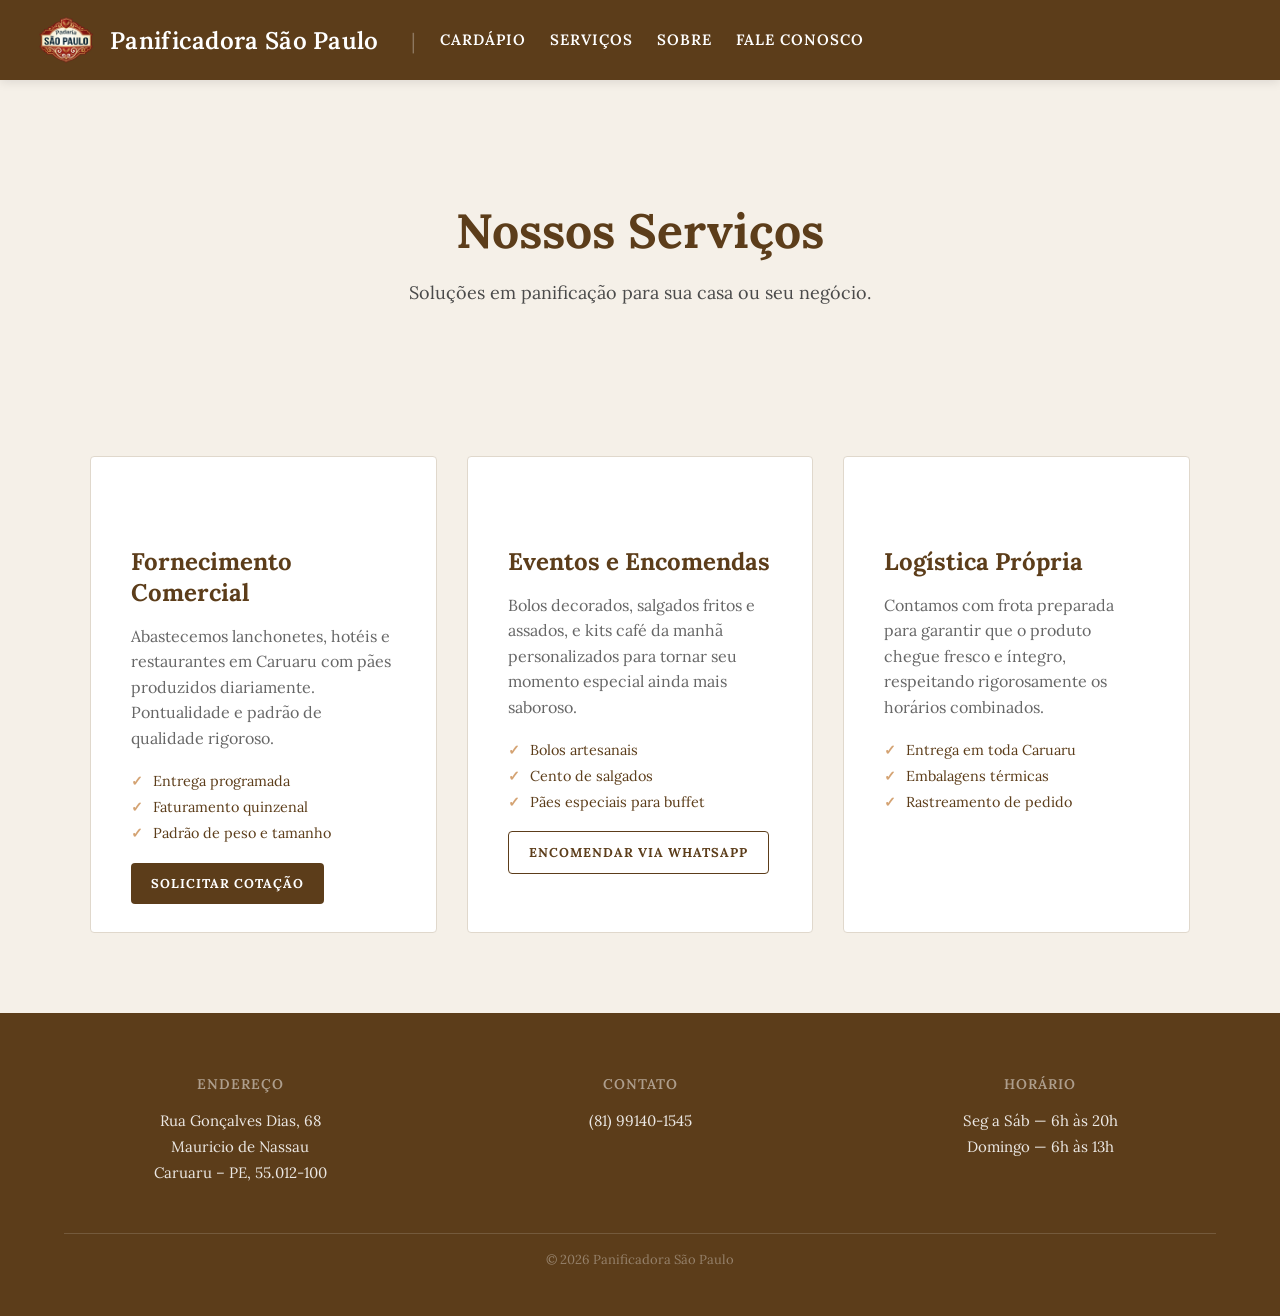
<file: html/serviços.html>
<!doctype html>
<html lang="pt-BR">
  <head>
    <meta charset="UTF-8" />
    <meta name="viewport" content="width=device-width, initial-scale=1.0" />
    <title>Serviços</title>
    <link rel="stylesheet" href="../css/style.css" />
    <link
      href="https://fonts.googleapis.com/css2?family=Lora&display=swap"
      rel="stylesheet"
    />
    <script src="../js/script.js" defer></script>
    <link
      rel="icon"
      href="../img/logo-removebg-preview.png"
      type="imagem/png"
    />
  </head>
  <body>
    <header>
      <div class="header-logo">
        <a href="index.html" class="logo-link"
          ><img src="../img/logo-removebg-preview.png" alt="ícone" />
          <h1 class="h1_title">Panificadora São Paulo</h1></a
        >
      </div>
      <button class="menu-toggle" aria-expanded="false" aria-label="Abrir menu">
        <span class="bar"></span>
        <span class="bar"></span>
        <span class="bar"></span>
      </button>
      <nav class="main-nav">
        <a href="cardapio.html">Cardápio</a>
        <a href="serviços.html">Serviços</a>
        <a href="sobre.html">Sobre</a>
        <a href="fale_conosco.html">Fale Conosco</a>
      </nav>
    </header>

    <main class="servicos-page">
      <section class="servicos-hero">
        <div class="container">
          <h1>Nossos Serviços</h1>
          <p>Soluções em panificação para sua casa ou seu negócio.</p>
        </div>
      </section>

      <section class="container">
        <div class="servicos-grid">
          <div class="servico-card">
            <div class="servico-icon">
              <iconify-icon icon="mdi:store-24-hour"></iconify-icon>
            </div>
            <div class="servico-info">
              <h3>Fornecimento Comercial</h3>
              <p>
                Abastecemos lanchonetes, hotéis e restaurantes em Caruaru com
                pães produzidos diariamente. Pontualidade e padrão de qualidade
                rigoroso.
              </p>
              <ul class="servico-lista">
                <li>Entrega programada</li>
                <li>Faturamento quinzenal</li>
                <li>Padrão de peso e tamanho</li>
              </ul>
              <a href="fale_conosco.html" class="btn-servico"
                >Solicitar Cotação</a
              >
            </div>
          </div>

          <div class="servico-card">
            <div class="servico-icon">
              <iconify-icon icon="mdi:cake-variant"></iconify-icon>
            </div>
            <div class="servico-info">
              <h3>Eventos e Encomendas</h3>
              <p>
                Bolos decorados, salgados fritos e assados, e kits café da manhã
                personalizados para tornar seu momento especial ainda mais
                saboroso.
              </p>
              <ul class="servico-lista">
                <li>Bolos artesanais</li>
                <li>Cento de salgados</li>
                <li>Pães especiais para buffet</li>
              </ul>
              <a
                href="https://wa.me/5581991401545"
                class="btn-servico secondary"
                >Encomendar via WhatsApp</a
              >
            </div>
          </div>

          <div class="servico-card">
            <div class="servico-icon">
              <iconify-icon icon="mdi:truck-delivery"></iconify-icon>
            </div>
            <div class="servico-info">
              <h3>Logística Própria</h3>
              <p>
                Contamos com frota preparada para garantir que o produto chegue
                fresco e íntegro, respeitando rigorosamente os horários
                combinados.
              </p>
              <ul class="servico-lista">
                <li>Entrega em toda Caruaru</li>
                <li>Embalagens térmicas</li>
                <li>Rastreamento de pedido</li>
              </ul>
            </div>
          </div>
        </div>
      </section>
    </main>

    <footer class="footer">
      <div class="footer-linha-topo">
        <div class="footer-bloco">
          <h3>Endereço</h3>
          <p>
            Rua Gonçalves Dias, 68<br />
            Mauricio de Nassau<br />
            Caruaru – PE, 55.012-100
          </p>
        </div>
        <div class="footer-bloco">
          <h3>Contato</h3>
          <p>(81) 99140-1545</p>
        </div>
        <div class="footer-bloco">
          <h3>Horário</h3>
          <p>Seg a Sáb — 6h às 20h<br />Domingo — 6h às 13h</p>
        </div>
      </div>
      <p class="footer-copy">© 2026 Panificadora São Paulo</p>
    </footer>
  </body>
</html>
</file>
<file: css/style.css>
body {
  background-color: #f5f0e8;
  margin: 0;
  font-family: "Lora", serif;
  flex-direction: column;
  min-height: 100vh;
  display: flex;
  padding-top: 80px;
  overflow-x: hidden;
  box-sizing: border-box;
}

*,
*::before,
*::after {
  box-sizing: inherit;
}

img {
  max-width: 100%;
  height: auto;
}

a {
  color: #d4a373;
  text-decoration: none;
}

.tagline {
  color: #d4a373;
  text-transform: uppercase;
  font-weight: bold;
  letter-spacing: 2px;
  font-size: 0.8rem;
}

.secao-bege {
  background-color: #f5f0e8;
  padding: 80px 0;
}

.beneficios-grid {
  display: grid;
  grid-template-columns: repeat(auto-fit, minmax(250px, 1fr));
  gap: 30px;
  margin-top: 40px;
}

.beneficio-card {
  background: white;
  padding: 40px;
  text-align: center;
  border-radius: 8px;
  transition: 0.3s;
}

.beneficio-card:hover {
  transform: translateY(-10px);
}

.beneficio-card .icon {
  font-size: 2.5rem;
  margin-bottom: 20px;
}

.depoimentos-grid {
  display: grid;
  grid-template-columns: 1fr 1fr;
  gap: 40px;
  padding: 40px 0;
}

.depoimento-item {
  border-left: 4px solid #d4a373;
  padding-left: 20px;
  margin: 0;
}

.text-center {
  text-align: center;
}

.btn-text {
  color: #5c3d1a;
  font-weight: bold;
  text-decoration: underline;
  margin-top: 20px;
  display: inline-block;
}

@media (max-width: 768px) {
  .secao-split {
    flex-direction: column;
    text-align: center;
  }
  .depoimentos-grid {
    grid-template-columns: 1fr;
  }
}

.hero-overlay {
  background: rgba(0, 0, 0, 0.5);
  width: 100%;
  height: 100%;
  display: flex;
  align-items: center;
  text-align: center;
}

.container {
  max-width: 1140px;
  margin: 0 auto;
  padding: 0 20px;
}

.hero {
  background-image: url("../img/267490-bread-388647.jpg");
  background-size: cover;
  background-position: center;
  height: 70vh;
  display: flex;
  align-items: center;
  color: white;
  background-attachment: fixed;
}

.p2-hero {
  color: #dbd6d6;
}

.hero-overlay {
  background: rgba(0, 0, 0, 0.5);
  width: 100%;
  height: 100%;
  display: flex;
  align-items: center;
  text-align: center;
}

.hero h1 {
  font-size: 3.5rem;
  margin-bottom: 10px;
}

.btn-cta {
  background: #e8c4a0;
  color: #5c3d1a;
  padding: 15px 35px;
  text-decoration: none;
  font-weight: bold;
  border-radius: 5px;
  display: inline-block;
  margin-top: 20px;
  transition: 0.3s;
  border: 2px solid #e8c4a0;
}

.btn-cta:hover {
  transform: scale(1.08);
  background: #d4a373;
  border-color: #d4a373;
  box-shadow: 0 8px 20px rgba(0, 0, 0, 0.15);
}

.secao-split {
  display: flex;
  align-items: center;
  gap: 60px;
  padding: 100px 10px;
}

.split-img,
.split-text {
  flex: 1;
}

.split-img img {
  width: 100%;
  border-radius: 24px;
  box-shadow: 20px 20px 0px #d4a373;
}

.intro-diferenciais {
  text-align: center;
  margin-bottom: 60px;
}

.intro-diferenciais h2 {
  font-size: 2.5rem;
  color: #5c3d1a;
  margin: 10px 0;
}

.beneficios-lista-leve {
  display: flex;
  flex-direction: column;
  gap: 80px;
  margin-top: 60px;
  padding-bottom: 100px;
  max-width: 1200px;
  margin-left: auto;
  margin-right: auto;
  padding-left: 20px;
  padding-right: 20px;
}

.beneficio-item-horizontal {
  display: flex;
  align-items: center;
  gap: 50px;
}

.beneficio-item-horizontal.inverso {
  flex-direction: row-reverse;
}

.beneficio-img {
  flex: 1;
}

.beneficio-img img {
  width: 100%;
  height: 350px;
  object-fit: cover;
  border-radius: 24px;
  box-shadow: 20px 20px 0px #d4a373;
}

.beneficio-info {
  flex: 1;
  padding: 20px;
}

.beneficio-info h3 {
  font-family: "Lora", serif;
  font-size: 2rem;
  color: #5c3d1a;
  margin-bottom: 20px;
  position: relative;
}

.beneficio-info h3::after {
  content: "";
  display: block;
  width: 40px;
  height: 3px;
  background: #d4a373;
  margin-top: 10px;
}

.beneficio-info p {
  font-size: 1.1rem;
  line-height: 1.8;
  color: #4a4a4a;
  max-width: 450px;
}

@media (max-width: 768px) {
  header {
    padding: 0.5rem 1rem;
    height: 72px;
  }

  header img {
    width: 56px;
    height: 42px;
  }

  .h1_title {
    font-size: 20px;
  }

  body {
    padding-top: 72px;
  }

  .hero {
    height: 55vh;
  }

  .hero h1 {
    font-size: 2.5rem;
  }

  .hero-overlay {
    justify-content: center;
    text-align: center;
  }

  .btn-cta {
    padding: 12px 26px;
    font-size: 1rem;
  }

  main {
    max-width: 100%;
    padding: 1rem 0.5rem;
  }

  .secao-split {
    padding: 60px 15px;
    gap: 30px;
  }

  .split-text {
    text-align: left;
  }

  .split-img img {
    border-radius: 20px;
    box-shadow: 15px 15px 0px #d4a373;
  }

  .beneficios-lista-leve {
    gap: 60px;
    padding-bottom: 80px;
    padding-left: 15px;
    padding-right: 15px;
  }

  .beneficio-item-horizontal,
  .beneficio-item-horizontal.inverso {
    gap: 30px;
    padding: 0 10px;
  }

  .beneficio-img {
    margin-left: 0;
    margin-right: 0;
  }

  .beneficio-img img {
    width: 100%;
    height: 280px;
    border-radius: 24px;
    box-shadow: 10px 10px 0px #d4a373;
  }

  .beneficio-info h3 {
    font-size: 1.6rem;
  }

  .beneficio-info p {
    font-size: 1rem;
  }

  .intro-diferenciais h2 {
    font-size: 2rem;
  }

  .cardapio-grid {
    grid-template-columns: repeat(2, 1fr);
    gap: 24px;
  }

  .depoimentos-grid {
    grid-template-columns: 1fr;
  }

  nav {
    gap: 1rem;
  }

  nav a {
    font-size: 14px;
    padding: 5px 8px;
  }

  .footer-linha-topo {
    flex-direction: row;
    justify-content: space-around;
  }

  .footer-bloco {
    text-align: center;
    flex: 0 1 auto;
  }

  .contato-wrapper {
    flex-direction: column;
    gap: 40px;
    padding-bottom: 80px;
  }

  .servicos-grid {
    gap: 20px;
  }

  .servico-card {
    flex: 1 1 250px;
  }
}

.marquee-wrapper {
  width: 100%;
  overflow: hidden;
  padding: 40px 0;
  background-color: #f5f0e8;
  mask-image: linear-gradient(
    to right,
    transparent,
    black 10%,
    black 90%,
    transparent
  );
}

.marquee-content {
  display: flex;
  width: max-content;
  gap: 30px;
  animation: rolar-infinito 20s linear infinite;
}

.depoimento-card {
  flex: 0 0 350px;
  background: white;
  padding: 30px;
  border-radius: 12px;
  box-shadow: 0 4px 15px rgba(0, 0, 0, 0.05);
  border-left: 5px solid #d4a373;
}

@keyframes rolar-infinito {
  0% {
    transform: translateX(0);
  }
  100% {
    transform: translateX(-50%);
  }
}

.img {
  display: block;
  margin-left: auto;
  margin-right: auto;
}

h1 {
  text-align: center;
}

.h2 {
  background-color: #5c3d1a;
  color: white;
  padding: 10px 1rem;
  font-size: 16px;
  text-align: center;
  letter-spacing: 0.5px;
  margin: 0;
}

.title {
  width: 80%;
  color: white;
  font-size: 40px;
}

.footer {
  background-color: #5c3d1a;
  color: white;
  text-align: center;
  padding: 10px;
  width: 100%;
  display: block;
  justify-content: center;
  align-items: center;
  margin-top: auto;
}

header {
  background-color: #5c3d1a;
  padding: 0.5rem 2rem;
  height: 80px;
  display: flex;
  align-items: center;
  justify-content: flex-start;
  width: 100%;
  box-sizing: border-box;
  gap: 2rem;
  position: fixed;
  top: 0;
  z-index: 1000;
  box-shadow: 0 2px 10px rgba(0, 0, 0, 0.1);
}

p {
  color: #4a4a4a;
  font-size: 18px;
  line-height: 1.6;
}

header img {
  width: 68px;
  height: 50px;
  filter: none;
  opacity: 1;
  display: block;
  margin: 0;
}

.menu-toggle {
  display: none;
}

.header-logo {
  flex-shrink: 0;
  display: flex;
  align-items: center;
  gap: 15px;
}

.logo-link {
  display: flex;
  align-items: center;
  gap: 10px;
  text-decoration: none;
  transition: opacity 0.2s;
}

.logo-link:hover {
  opacity: 0.8;
}

.h1_title {
  color: white;
  font-size: 24px;
  font-weight: 600;
  letter-spacing: 0.3px;
  cursor: pointer;
  margin: 0;
  white-space: nowrap;
}

nav {
  display: flex;
  gap: 1.5rem;
  align-items: center;
}

nav a {
  color: white;
  font-size: 15px;
  font-weight: 600;
  text-transform: uppercase;
  letter-spacing: 1px;
  border-bottom: none;
  transition: color 0.3s ease;
  border-bottom: 2px solid transparent;
}

nav a:hover {
  color: #d2b48c;
  border-bottom: 2px solid #d2b48c;
}

nav::before {
  content: "|";
  color: rgba(255, 255, 255, 0.3);
  font-size: 20px;
  font-weight: 300;
}

iconify-icon {
  font-size: 40px;
}

.footer {
  background-color: #5c3d1a;
  color: white;
  padding: 2rem 2.5rem 1.2rem;
  width: 100%;
  box-sizing: border-box;
}

.footer-linha-topo {
  display: flex;
  flex-wrap: wrap;
  gap: 2rem;
  padding-bottom: 1.5rem;
  border-bottom: 1px solid rgba(255, 255, 255, 0.15);
  margin-bottom: 1rem;
}

.footer-bloco {
  flex: 1 1 180px;
}

.footer-bloco h3 {
  font-size: 13px;
  font-weight: 600;
  letter-spacing: 1px;
  text-transform: uppercase;
  color: rgba(255, 255, 255, 0.5);
  margin-bottom: 0.6rem;
}

.footer-bloco p {
  font-size: 14px;
  line-height: 1.75;
  color: rgba(255, 255, 255, 0.88);
}

.footer-copy {
  font-size: 12px;
  color: rgba(255, 255, 255, 0.35);
  text-align: center;
}

@media (min-width: 1200px) {
  .footer {
    padding: 3rem 4rem 2rem;
  }

  .footer-linha-topo {
    gap: 3rem;
    padding-bottom: 2rem;
  }

  .footer-bloco {
    flex: 1 1 200px;
  }

  .footer-bloco h3 {
    font-size: 14px;
  }

  .footer-bloco p {
    font-size: 15px;
  }

  .footer-copy {
    font-size: 13px;
  }
}

@media (min-width: 1600px) {
  .footer {
    padding: 3.5rem 5rem 2.5rem;
  }

  .footer-linha-topo {
    gap: 4rem;
  }

  .footer-bloco h3 {
    font-size: 15px;
  }

  .footer-bloco p {
    font-size: 16px;
  }
}

.cardapio-container {
  max-width: 1200px;
  margin: 0 auto;
  padding: 40px 20px;
}

.cardapio-grid {
  display: grid;
  grid-template-columns: repeat(auto-fill, minmax(280px, 1fr));
  gap: 32px;
}

.cardapio-h1 {
  color: #5c3d1a;
}

.produto-card {
  background: #ffffff;
  border-radius: 8px;
  overflow: hidden;
  border: 1px solid #eee;
  transition: all 0.3s cubic-bezier(0.25, 0.8, 0.25, 1);
  display: flex;
  flex-direction: column;
}

.produto-card:hover {
  transform: translateY(-5px);
  box-shadow: 0 10px 20px rgba(0, 0, 0, 0.08);
}

.produto-card img {
  width: 100%;
  aspect-ratio: 4 / 3;
  object-fit: cover;
  display: block;
  background-color: #f9f9f9;
}

.produto-info {
  padding: 20px;
  display: flex;
  flex-direction: column;
  flex-grow: 1;
}

.produto-info h3 {
  font-family: "Lora", serif;
  color: #5c3d1a;
  margin: 0 0 10px 0;
  font-size: 1.2rem;
}

.produto-info p {
  font-size: 0.9rem;
  color: #666;
  line-height: 1.5;
  margin-bottom: 15px;
  flex-grow: 1;
}

.produto-preco {
  font-size: 1.2rem;
  font-weight: 700;
  color: #5c3d1a;
  margin-bottom: 15px;
}

.botoes-grupo {
  display: flex;
  flex-direction: column;
  gap: 10px;
}

.btn-comprar,
.btn-retirar {
  width: 100%;
  padding: 12px;
  border-radius: 4px;
  font-weight: 600;
  font-size: 0.8rem;
  text-transform: uppercase;
  letter-spacing: 0.5px;
  cursor: pointer;
  transition: 0.2s;
}

.btn-comprar {
  background-color: #5c3d1a;
  color: white;
  border: none;
}

.btn-comprar:hover {
  background-color: #d4a373;
}

.btn-retirar {
  background-color: transparent;
  color: #5c3d1a;
  border: 1px solid #5c3d1a;
}

.btn-retirar:hover {
  background-color: rgba(92, 61, 26, 0.05);
}

.sobre-hero {
  background-color: #5c3d1a;
  padding: 100px 60px;
  text-align: center;
  color: white;
}

.secao-historia {
  display: flex;
  align-items: center;
  gap: 80px;
  padding: 100px 20px;
}

.secao-historia.inverso {
  flex-direction: row-reverse;
}

.historia-texto {
  flex: 1.2;
}

.historia-texto h2 {
  font-family: "Lora", serif;
  font-size: 2.5rem;
  color: #5c3d1a;
  margin-bottom: 20px;
}

.historia-img {
  flex: 1;
}

.historia-img img {
  width: 100%;
  height: 450px;
  object-fit: cover;
  border-radius: 2px;
  filter: grayscale(30%) sepia(20%);
}

.destaque-cultural {
  background-color: #f5f0e8;
  padding: 80px 0;
  border-top: 1px solid #e0d8cc;
  border-bottom: 1px solid #e0d8cc;
}

.cultural-wrapper {
  max-width: 800px;
  margin: 0 auto;
  text-align: center;
}

.cultural-badge {
  font-size: 3rem;
  color: #d4a373;
  margin-bottom: 20px;
}

.cultural-content h3 {
  font-style: italic;
  font-size: 1.8rem;
  color: #5c3d1a;
  margin-bottom: 20px;
}

.autor-musica {
  display: block;
  margin-top: 20px;
  font-size: 0.8rem;
  text-transform: uppercase;
  letter-spacing: 2px;
  color: #d4a373;
}

.servicos-hero {
  background-color: #f5f0e8;
  padding: 80px 0;
  text-align: center;
  margin-bottom: 50px;
}

.servicos-hero h1 {
  font-family: "Lora", serif;
  color: #5c3d1a;
  font-size: 3rem;
  margin-bottom: 10px;
}

.servicos-grid {
  display: flex;
  flex-wrap: wrap;
  gap: 30px;
  padding-bottom: 80px;
}

.servico-card {
  flex: 1 1 300px;
  background: white;
  border: 1px solid #e0d8cc;
  padding: 40px;
  border-radius: 4px;
  display: flex;
  flex-direction: column;
  transition: all 0.3s ease;
}

.servico-card:hover {
  border-color: #d4a373;
  transform: translateY(-5px);
  box-shadow: 0 10px 25px rgba(92, 61, 26, 0.05);
}

.servico-icon {
  font-size: 3rem;
  color: #d4a373;
  margin-bottom: 25px;
}

.servico-info h3 {
  color: #5c3d1a;
  font-size: 1.5rem;
  margin-bottom: 15px;
}

.servico-info p {
  font-size: 1rem;
  color: #666;
  margin-bottom: 20px;
  line-height: 1.6;
}

.servico-lista {
  list-style: none;
  padding: 0;
  margin-bottom: 30px;
}

.servico-lista li {
  font-size: 0.9rem;
  color: #5c3d1a;
  margin-bottom: 8px;
  display: flex;
  align-items: center;
  gap: 10px;
}

.servico-lista li::before {
  content: "✓";
  color: #d4a373;
  font-weight: bold;
}

.btn-servico {
  margin-top: auto;
  padding: 12px 20px;
  text-align: center;
  text-transform: uppercase;
  font-weight: bold;
  font-size: 0.8rem;
  letter-spacing: 1px;
  border-radius: 4px;
  transition: 0.3s;
  background-color: #5c3d1a;
  color: white;
}

.btn-servico.secondary {
  background-color: transparent;
  border: 1px solid #5c3d1a;
  color: #5c3d1a;
}

.btn-servico:hover {
  background-color: #d4a373;
  color: #5c3d1a;
  border-color: #d4a373;
}

@media (max-width: 480px) {
  header {
    padding: 0.4rem 0.8rem;
    height: 64px;
    gap: 0.6rem;
  }

  header img {
    width: 48px;
    height: 36px;
  }

  .h1_title {
    font-size: 16px;
    white-space: nowrap;
    overflow: hidden;
    text-overflow: ellipsis;
    max-width: 150px;
  }

  body {
    padding-top: 64px;
  }

  nav {
    gap: 0.4rem;
    flex-wrap: wrap;
    align-items: center;
  }

  nav a {
    font-size: 12px;
    padding: 4px 6px;
  }

  .menu-toggle {
    display: inline-flex;
    flex-direction: column;
    justify-content: space-between;
    width: 28px;
    height: 20px;
    background: transparent;
    border: none;
    cursor: pointer;
    padding: 0;
    margin-left: auto;
  }

  .menu-toggle .bar {
    display: block;
    height: 2.5px;
    width: 100%;
    background: white;
    border-radius: 2px;
    transition: 0.3s;
  }

  .menu-toggle[aria-expanded="true"] .bar:nth-child(1) {
    transform: rotate(45deg) translate(10px, 10px);
  }

  .menu-toggle[aria-expanded="true"] .bar:nth-child(2) {
    opacity: 0;
  }

  .menu-toggle[aria-expanded="true"] .bar:nth-child(3) {
    transform: rotate(-45deg) translate(7px, -7px);
  }

  .main-nav {
    display: none;
    position: absolute;
    top: 72px;
    left: 0;
    right: 0;
    background: #5c3d1a;
    flex-direction: column;
    gap: 0;
    padding: 0;
    border-top: 1px solid rgba(255, 255, 255, 0.1);
    z-index: 1100;
    box-shadow: 0 4px 8px rgba(0, 0, 0, 0.15);
  }

  .main-nav.open {
    display: flex;
  }

  .main-nav a {
    display: block;
    color: white;
    padding: 14px 16px;
    border-bottom: 1px solid rgba(255, 255, 255, 0.08);
    font-size: 13px;
    text-transform: uppercase;
    letter-spacing: 0.5px;
    transition: background 0.2s;
  }

  .main-nav a:last-child {
    border-bottom: none;
  }

  .main-nav a:hover {
    background: rgba(255, 255, 255, 0.1);
    color: #d4a373;
    border-bottom-color: rgba(255, 255, 255, 0.08);
  }

  nav::before {
    display: none;
  }

  .hero {
    height: 45vh;
    background-attachment: scroll;
    background-size: cover;
    background-position: center;
    min-height: 320px;
  }

  .hero-overlay {
    justify-content: center;
    align-items: center;
    text-align: center;
    padding: 20px 12px;
    display: flex;
    flex-direction: column;
  }

  .hero-overlay .container {
    width: 100%;
    display: flex;
    flex-direction: column;
    align-items: center;
    justify-content: center;
    max-width: 100%;
    padding: 0;
  }

  .hero h1 {
    font-size: 1.6rem;
    margin-bottom: 8px;
    line-height: 1.2;
  }

  .p2-hero {
    font-size: 0.9rem;
    margin: 8px 0;
  }

  .btn-cta {
    padding: 10px 18px;
    font-size: 0.9rem;
    margin-top: 12px;
  }

  main {
    max-width: 100%;
    padding: 1rem 0.8rem;
  }

  .secao-split {
    flex-direction: column;
    padding: 30px 8px;
    gap: 20px;
    text-align: center;
  }

  .split-img img {
    border-radius: 12px;
    box-shadow: 8px 8px 0px #d4a373;
  }

  .split-text {
    text-align: center;
  }

  .secao-bege {
    padding: 60px 0;
  }

  .intro-diferenciais {
    margin-bottom: 40px;
  }

  .intro-diferenciais h2 {
    font-size: 1.4rem;
    margin: 8px 0;
  }

  .intro-diferenciais p {
    font-size: 0.95rem;
  }

  .beneficios-lista-leve {
    gap: 50px;
    margin-top: 30px;
    padding-bottom: 60px;
    padding-left: 0;
    padding-right: 0;
  }

  .beneficio-item-horizontal,
  .beneficio-item-horizontal.inverso {
    flex-direction: column;
    gap: 20px;
    text-align: center;
    padding: 0 12px;
  }

  .beneficio-img {
    width: 100%;
    margin-left: 0;
    margin-right: 0;
  }

  .beneficio-img img {
    width: 100%;
    height: 200px;
    border-radius: 24px;
    box-shadow: 10px 10px 0px #d4a373;
  }

  .beneficio-info {
    padding: 0;
    text-align: center;
  }

  .beneficio-info h3 {
    font-size: 1.3rem;
    margin-bottom: 12px;
  }

  .beneficio-info h3::after {
    margin: 8px auto;
    width: 30px;
  }

  .beneficio-info p {
    font-size: 0.95rem;
    line-height: 1.6;
    max-width: 100%;
  }

  .tagline {
    font-size: 0.7rem;
  }

  .depoimento-card {
    flex: 0 0 280px;
    padding: 16px;
    margin: 0 8px;
  }

  .marquee-content {
    gap: 15px;
    animation-duration: 35s;
  }

  .footer {
    padding: 1.2rem 0.8rem 0.6rem;
  }

  .footer-linha-topo {
    flex-direction: column;
    align-items: center;
    gap: 0.6rem;
    padding-bottom: 0.6rem;
    margin-bottom: 0.6rem;
  }

  .footer-bloco {
    width: 100%;
    text-align: center;
    max-width: 280px;
    flex: 0 0 auto;
    margin: 0 auto;
  }

  .footer-bloco h3 {
    font-size: 11px;
    margin: 0 0 0.2rem;
  }

  .footer-bloco p {
    font-size: 12px;
    line-height: 1.6;
    margin: 0;
  }

  .footer-copy {
    font-size: 11px;
    margin-top: 0.35rem;
  }

  .cardapio-grid {
    grid-template-columns: 1fr;
    gap: 16px;
  }

  .produto-card {
    border-radius: 6px;
  }

  .produto-card img {
    height: 160px;
  }

  .produto-info {
    padding: 16px;
  }

  .produto-info h3 {
    font-size: 1.1rem;
  }

  .produto-info p {
    font-size: 0.85rem;
  }

  .produto-preco {
    font-size: 1rem;
  }

  .btn-comprar,
  .btn-retirar {
    padding: 10px;
    font-size: 0.75rem;
  }

  .menu-toggle {
    display: inline-flex;
    flex-direction: column;
    justify-content: space-between;
    width: 28px;
    height: 20px;
    background: transparent;
    border: none;
    cursor: pointer;
    padding: 0;
    margin-left: auto;
  }

  .menu-toggle .bar {
    display: block;
    height: 2.5px;
    width: 100%;
    background: white;
    border-radius: 2px;
    transition: 0.3s;
  }

  .menu-toggle[aria-expanded="true"] .bar:nth-child(1) {
    transform: rotate(45deg) translate(10px, 10px);
  }

  .menu-toggle[aria-expanded="true"] .bar:nth-child(2) {
    opacity: 0;
  }

  .menu-toggle[aria-expanded="true"] .bar:nth-child(3) {
    transform: rotate(-45deg) translate(7px, -7px);
  }

  .main-nav {
    display: none;
    position: absolute;
    top: 64px;
    left: 0;
    right: 0;
    background: #5c3d1a;
    flex-direction: column;
    gap: 0;
    padding: 0;
    border-top: 1px solid rgba(255, 255, 255, 0.1);
    z-index: 1100;
    box-shadow: 0 4px 8px rgba(0, 0, 0, 0.15);
  }

  .main-nav.open {
    display: flex;
  }

  .main-nav a {
    display: block;
    color: white;
    padding: 14px 16px;
    border-bottom: 1px solid rgba(255, 255, 255, 0.08);
    font-size: 13px;
    text-transform: uppercase;
    letter-spacing: 0.5px;
    transition: background 0.2s;
  }

  .main-nav a:last-child {
    border-bottom: none;
  }

  .main-nav a:hover {
    background: rgba(255, 255, 255, 0.1);
    color: #d4a373;
  }

  .contato-wrapper {
    flex-direction: column;
    gap: 30px;
    margin-top: 30px;
    padding-bottom: 60px;
  }

  .contato-form {
    gap: 18px;
  }

  .form-group {
    gap: 6px;
  }

  .form-group input,
  .form-group select,
  .form-group textarea {
    padding: 12px;
    font-size: 16px;
  }

  .form-group label {
    font-size: 0.85rem;
  }

  .btn-enviar {
    padding: 14px;
    font-size: 0.85rem;
  }

  .info-item {
    padding: 0;
  }

  .info-item h4 {
    font-size: 1rem;
  }

  .info-item p {
    font-size: 0.9rem;
  }

  .sobre-hero {
    padding: 60px 20px;
    text-align: center;
  }

  .secao-historia {
    flex-direction: column;
    padding: 40px 12px;
    gap: 24px;
  }

  .secao-historia.inverso {
    flex-direction: column;
  }

  .historia-texto h2 {
    font-size: 1.4rem;
  }

  .historia-img img {
    height: 280px;
  }

  .cultural-wrapper {
    max-width: 100%;
    padding: 0 12px;
  }

  .cultural-badge {
    font-size: 2.5rem;
  }

  .cultural-content h3 {
    font-size: 1.3rem;
  }

  .servicos-hero {
    padding: 60px 20px;
  }

  .servicos-hero h1 {
    font-size: 1.8rem;
  }

  .servicos-grid {
    flex-direction: column;
    gap: 16px;
  }

  .servico-card {
    flex: 1 1 100%;
    padding: 24px;
    text-align: center;
  }

  .servico-icon {
    font-size: 2.5rem;
  }

  .servico-info h3 {
    font-size: 1.2rem;
  }

  .servico-info p {
    font-size: 0.9rem;
  }

  .servico-lista li {
    font-size: 0.85rem;
  }

  .btn-servico {
    padding: 10px 16px;
    font-size: 0.75rem;
  }

  .cardapio-h1 {
    font-size: 1.8rem;
  }

  .cardapio-container {
    padding: 20px 12px;
  }
}

.contato-wrapper {
  display: flex;
  gap: 80px;
  margin-top: 50px;
  padding-bottom: 100px;
}

.contato-form {
  flex: 2;
  display: flex;
  flex-direction: column;
  gap: 25px;
}

.contato-info-lateral {
  flex: 1;
  display: flex;
  flex-direction: column;
  gap: 40px;
}

.form-group {
  display: flex;
  flex-direction: column;
  gap: 8px;
}

.form-group label {
  font-weight: 600;
  color: #5c3d1a;
  font-size: 0.9rem;
  text-transform: uppercase;
  letter-spacing: 0.5px;
}

.form-group input,
.form-group select,
.form-group textarea {
  padding: 15px;
  border: 1px solid #e0d8cc;
  border-radius: 4px;
  font-family: inherit;
  font-size: 1rem;
  transition: border-color 0.3s;
}

.form-group input:focus,
.form-group select:focus,
.form-group textarea:focus {
  outline: none;
  border-color: #d4a373;
}

.btn-enviar {
  background-color: #5c3d1a;
  color: white;
  padding: 18px;
  border: none;
  border-radius: 4px;
  font-weight: bold;
  text-transform: uppercase;
  letter-spacing: 1px;
  cursor: pointer;
  transition: 0.3s;
}

.btn-enviar:hover {
  background-color: #d4a373;
  color: #5c3d1a;
}

.btn-enviar.is-loading,
.btn-enviar:disabled {
  opacity: 0.7;
  cursor: not-allowed;
}

.hidden-botcheck {
  display: none;
}

.contato-feedback {
  margin: 12px 0 0;
  font-size: 0.9rem;
  color: #5c3d1a;
  min-height: 1.3em;
}

.contato-feedback.success {
  color: #2e7d32;
}

.contato-feedback.error {
  color: #b23b3b;
}

.contato-config-hint {
  margin: 6px 0 0;
  font-size: 0.8rem;
  color: #7a6f62;
}

.contato-config-hint code {
  background: rgba(92, 61, 26, 0.08);
  color: #5c3d1a;
  padding: 1px 6px;
  border-radius: 4px;
}

.mensagem-enviada-wrapper {
  display: flex;
  align-items: center;
  justify-content: center;
  flex: 1;
}

.mensagem-enviada-card {
  background: #ffffff;
  border-radius: 12px;
  box-shadow: 0 10px 30px rgba(0, 0, 0, 0.08);
  text-align: center;
  padding: 48px 28px;
  max-width: 560px;
  margin: 0 auto;
}

.mensagem-enviada-check {
  width: 72px;
  height: 72px;
  margin: 0 auto 14px;
  border-radius: 50%;
  background: #5c3d1a;
  color: #fff;
  display: flex;
  align-items: center;
  justify-content: center;
  font-size: 2.2rem;
  font-weight: 700;
}

.mensagem-enviada-card h1 {
  color: #5c3d1a;
  margin: 0 0 8px;
  font-size: clamp(1.6rem, 4vw, 2.2rem);
}

.mensagem-enviada-card p {
  margin: 0 0 24px;
  color: #4a4a4a;
  font-size: 1rem;
}

.mensagem-enviada-card .btn-voltar {
  min-width: 180px;
}

.info-item h4 {
  color: #5c3d1a;
  margin-bottom: 10px;
  font-family: "Lora", serif;
}

.faleconosco-hero-h1 {
  color: #5c3d1a;
}

.info-item p {
  font-size: 0.95rem;
  color: #666;
}

.link-zap {
  color: #d4a373;
  font-weight: bold;
  text-decoration: underline;
}

@media (max-width: 768px) {
  .contato-wrapper {
    flex-direction: column;
    gap: 50px;
  }
}

.p-faleconosco {
  text-align: center;
}

.compra-hero {
  background-color: #5c3d1a;
  padding: 80px 60px;
  text-align: center;
  color: white;
}

.compra-hero h1 {
  font-family: "Lora", serif;
  font-size: 3rem;
  margin-bottom: 10px;
}

.compra-hero p {
  font-size: 1.1rem;
  color: rgba(255, 255, 255, 0.9);
}

.compra-container {
  max-width: 100%;
}

.section-padding {
  padding: 60px 20px;
}

.compra-wrapper {
  display: grid;
  grid-template-columns: 2fr 1fr;
  gap: 40px;
}

.carrinho-lista {
  background: white;
  padding: 40px;
  border-radius: 8px;
  box-shadow: 0 2px 10px rgba(0, 0, 0, 0.05);
}

.carrinho-lista h2 {
  color: #5c3d1a;
  font-size: 1.8rem;
  margin-bottom: 30px;
  border-bottom: 2px solid #d4a373;
  padding-bottom: 15px;
}

.carrinho-vazio {
  text-align: center;
  padding: 60px 20px;
  color: #999;
}

.carrinho-vazio p {
  font-size: 1.1rem;
  margin-bottom: 20px;
}

.tabela-carrinho {
  width: 100%;
  border-collapse: collapse;
  margin-top: 20px;
}

.tabela-carrinho thead {
  background-color: #f5f0e8;
  border-bottom: 2px solid #d4a373;
}

.tabela-carrinho th {
  padding: 12px;
  text-align: left;
  font-weight: 600;
  color: #5c3d1a;
  font-size: 0.9rem;
  text-transform: uppercase;
  letter-spacing: 0.5px;
}

.tabela-carrinho td {
  padding: 16px 12px;
  border-bottom: 1px solid #e0d8cc;
  color: #4a4a4a;
}

.tabela-carrinho tr:hover {
  background-color: #fafafa;
}

.preco-item {
  font-weight: 600;
  color: #5c3d1a;
}

.quantidade-input {
  width: 60px;
  padding: 6px;
  border: 1px solid #d4a373;
  border-radius: 4px;
  text-align: center;
  font-size: 1rem;
}

.btn-remover {
  background: transparent;
  color: #d4a373;
  border: none;
  cursor: pointer;
  font-weight: bold;
  padding: 4px 8px;
  border-radius: 4px;
  transition: 0.2s;
}

.btn-remover:hover {
  background: #ffe0d0;
  color: #c77a3c;
}

.resumo-compra {
  display: flex;
  flex-direction: column;
}

.resumo-card {
  background: white;
  padding: 30px;
  border-radius: 8px;
  box-shadow: 0 2px 10px rgba(0, 0, 0, 0.05);
  position: sticky;
  top: 100px;
}

.resumo-card h3 {
  color: #5c3d1a;
  font-size: 1.4rem;
  margin-bottom: 20px;
  border-bottom: 2px solid #d4a373;
  padding-bottom: 10px;
}

.resumo-item {
  display: flex;
  justify-content: space-between;
  align-items: center;
  padding: 10px 0;
  border-bottom: 1px solid #e0d8cc;
  font-size: 0.95rem;
  color: #4a4a4a;
}

.resumo-total {
  display: flex;
  justify-content: space-between;
  align-items: center;
  padding: 15px 0;
  font-size: 1.3rem;
  font-weight: bold;
  color: #5c3d1a;
  border-top: 2px solid #d4a373;
  margin-top: 10px;
}

.opcoes-entrega {
  margin: 20px 0;
  padding: 15px;
  background-color: #f5f0e8;
  border-radius: 6px;
}

.opcoes-entrega label {
  display: flex;
  align-items: center;
  margin-bottom: 10px;
  cursor: pointer;
  font-size: 0.95rem;
  color: #4a4a4a;
}

.opcoes-entrega label:last-child {
  margin-bottom: 0;
}

.opcoes-entrega input[type="radio"] {
  margin-right: 10px;
  cursor: pointer;
}

.btn-finalizar {
  width: 100%;
  padding: 14px;
  background-color: #5c3d1a;
  color: white;
  border: none;
  border-radius: 4px;
  font-weight: bold;
  font-size: 1rem;
  text-transform: uppercase;
  letter-spacing: 0.5px;
  cursor: pointer;
  margin-top: 20px;
  transition: 0.3s;
}

.btn-finalizar:hover {
  background-color: #d4a373;
  color: #5c3d1a;
}

.btn-continuar {
  display: block;
  width: 100%;
  padding: 12px;
  text-align: center;
  background-color: transparent;
  color: #5c3d1a;
  border: 1px solid #d4a373;
  border-radius: 4px;
  font-weight: bold;
  font-size: 0.9rem;
  text-transform: uppercase;
  letter-spacing: 0.5px;
  text-decoration: none;
  margin-top: 10px;
  transition: 0.3s;
  cursor: pointer;
}

.btn-continuar:hover {
  background-color: #f5f0e8;
  border-color: #5c3d1a;
  color: #5c3d1a;
}

.btn-voltar {
  display: inline-block;
  padding: 10px 20px;
  background-color: #5c3d1a;
  color: white;
  border-radius: 4px;
  text-decoration: none;
  font-weight: bold;
  transition: 0.3s;
}

.btn-voltar:hover {
  background-color: #d4a373;
  color: #5c3d1a;
}

.form-checkout {
  background: white;
  padding: 40px;
  border-radius: 8px;
  box-shadow: 0 2px 10px rgba(0, 0, 0, 0.05);
  margin-top: 40px;
}

.form-checkout h2 {
  color: #5c3d1a;
  font-size: 1.6rem;
  margin-bottom: 30px;
}

.form-row {
  display: grid;
  grid-template-columns: 1fr 1fr;
  gap: 20px;
  margin-bottom: 20px;
}

.form-group {
  display: flex;
  flex-direction: column;
  gap: 8px;
}

.form-checkout label {
  font-weight: 600;
  color: #5c3d1a;
  font-size: 0.9rem;
  text-transform: uppercase;
  letter-spacing: 0.5px;
}

.form-checkout input,
.form-checkout textarea {
  padding: 12px;
  border: 1px solid #d4a373;
  border-radius: 4px;
  font-family: inherit;
  font-size: 1rem;
  color: #4a4a4a;
  transition: border-color 0.3s;
}

.form-checkout input:focus,
.form-checkout textarea:focus {
  outline: none;
  border-color: #5c3d1a;
  box-shadow: 0 0 0 3px rgba(212, 163, 115, 0.1);
}

.form-actions {
  display: flex;
  gap: 15px;
  margin-top: 30px;
}

.btn-confirmar {
  flex: 1;
  padding: 14px;
  background-color: #5c3d1a;
  color: white;
  border: none;
  border-radius: 4px;
  font-weight: bold;
  font-size: 1rem;
  text-transform: uppercase;
  letter-spacing: 0.5px;
  cursor: pointer;
  transition: 0.3s;
}

.btn-confirmar:hover {
  background-color: #d4a373;
  color: #5c3d1a;
}

.btn-voltar-carrinho {
  flex: 1;
  padding: 14px;
  background-color: transparent;
  color: #5c3d1a;
  border: 1px solid #d4a373;
  border-radius: 4px;
  font-weight: bold;
  font-size: 1rem;
  text-transform: uppercase;
  letter-spacing: 0.5px;
  cursor: pointer;
  transition: 0.3s;
}

.btn-voltar-carrinho:hover {
  background-color: #f5f0e8;
  border-color: #5c3d1a;
}

@media (max-width: 768px) {
  .compra-hero {
    padding: 60px 30px;
  }

  .compra-hero h1 {
    font-size: 2rem;
  }

  .compra-wrapper {
    grid-template-columns: 1fr;
    gap: 30px;
  }

  .resumo-card {
    position: static;
  }

  .carrinho-lista {
    padding: 20px;
    overflow-x: auto;
    -webkit-overflow-scrolling: touch;
  }

  .tabela-carrinho {
    font-size: 0.85rem;
    min-width: 680px;
  }

  .tabela-carrinho th,
  .tabela-carrinho td {
    padding: 8px;
  }

  .tabela-carrinho th:nth-child(1),
  .tabela-carrinho td:nth-child(1) {
    min-width: 120px;
  }

  .tabela-carrinho th:nth-child(2),
  .tabela-carrinho td:nth-child(2) {
    min-width: 100px;
  }

  .tabela-carrinho th:nth-child(3),
  .tabela-carrinho td:nth-child(3) {
    min-width: 80px;
  }

  .form-row {
    grid-template-columns: 1fr;
    gap: 15px;
  }

  .form-checkout {
    padding: 20px;
  }

  .form-actions {
    flex-direction: column;
  }
}

@media (max-width: 480px) {
  .compra-hero {
    padding: 40px 20px;
  }

  .compra-hero h1 {
    font-size: 1.5rem;
  }

  .section-padding {
    padding: 30px 12px;
  }

  .carrinho-lista {
    padding: 16px;
  }

  .carrinho-lista h2 {
    font-size: 1.3rem;
  }

  .tabela-carrinho {
    font-size: 0.75rem;
    min-width: 620px;
  }

  .tabela-carrinho th,
  .tabela-carrinho td {
    padding: 6px 4px;
    min-width: 80px;
  }

  .tabela-carrinho th:nth-child(1),
  .tabela-carrinho td:nth-child(1) {
    min-width: 100px;
  }

  .tabela-carrinho th:nth-child(4),
  .tabela-carrinho td:nth-child(4) {
    min-width: 70px;
  }

  .tabela-carrinho th:nth-child(5),
  .tabela-carrinho td:nth-child(5) {
    min-width: 60px;
  }

  .resumo-card {
    padding: 20px;
  }

  .resumo-card h3 {
    font-size: 1.2rem;
    margin-bottom: 15px;
  }

  .resumo-item {
    font-size: 0.85rem;
    padding: 8px 0;
  }

  .resumo-total {
    font-size: 1.1rem;
    padding: 12px 0;
  }

  .opcoes-entrega {
    margin: 15px 0;
    padding: 12px;
  }

  .opcoes-entrega label {
    font-size: 0.8rem;
    margin-bottom: 8px;
  }

  .btn-finalizar,
  .btn-continuar {
    padding: 12px;
    font-size: 0.85rem;
  }

  .form-checkout {
    padding: 16px;
  }

  .form-checkout label {
    font-size: 0.8rem;
  }

  .form-checkout input,
  .form-checkout textarea {
    padding: 10px;
    font-size: 16px;
  }

  .btn-confirmar,
  .btn-voltar-carrinho {
    padding: 12px;
    font-size: 0.8rem;
  }

  .mensagem-enviada-card {
    padding: 36px 18px;
    border-radius: 10px;
  }

  .mensagem-enviada-check {
    width: 62px;
    height: 62px;
    font-size: 1.9rem;
  }

  .mensagem-enviada-card p {
    font-size: 0.95rem;
  }
}
</file>
